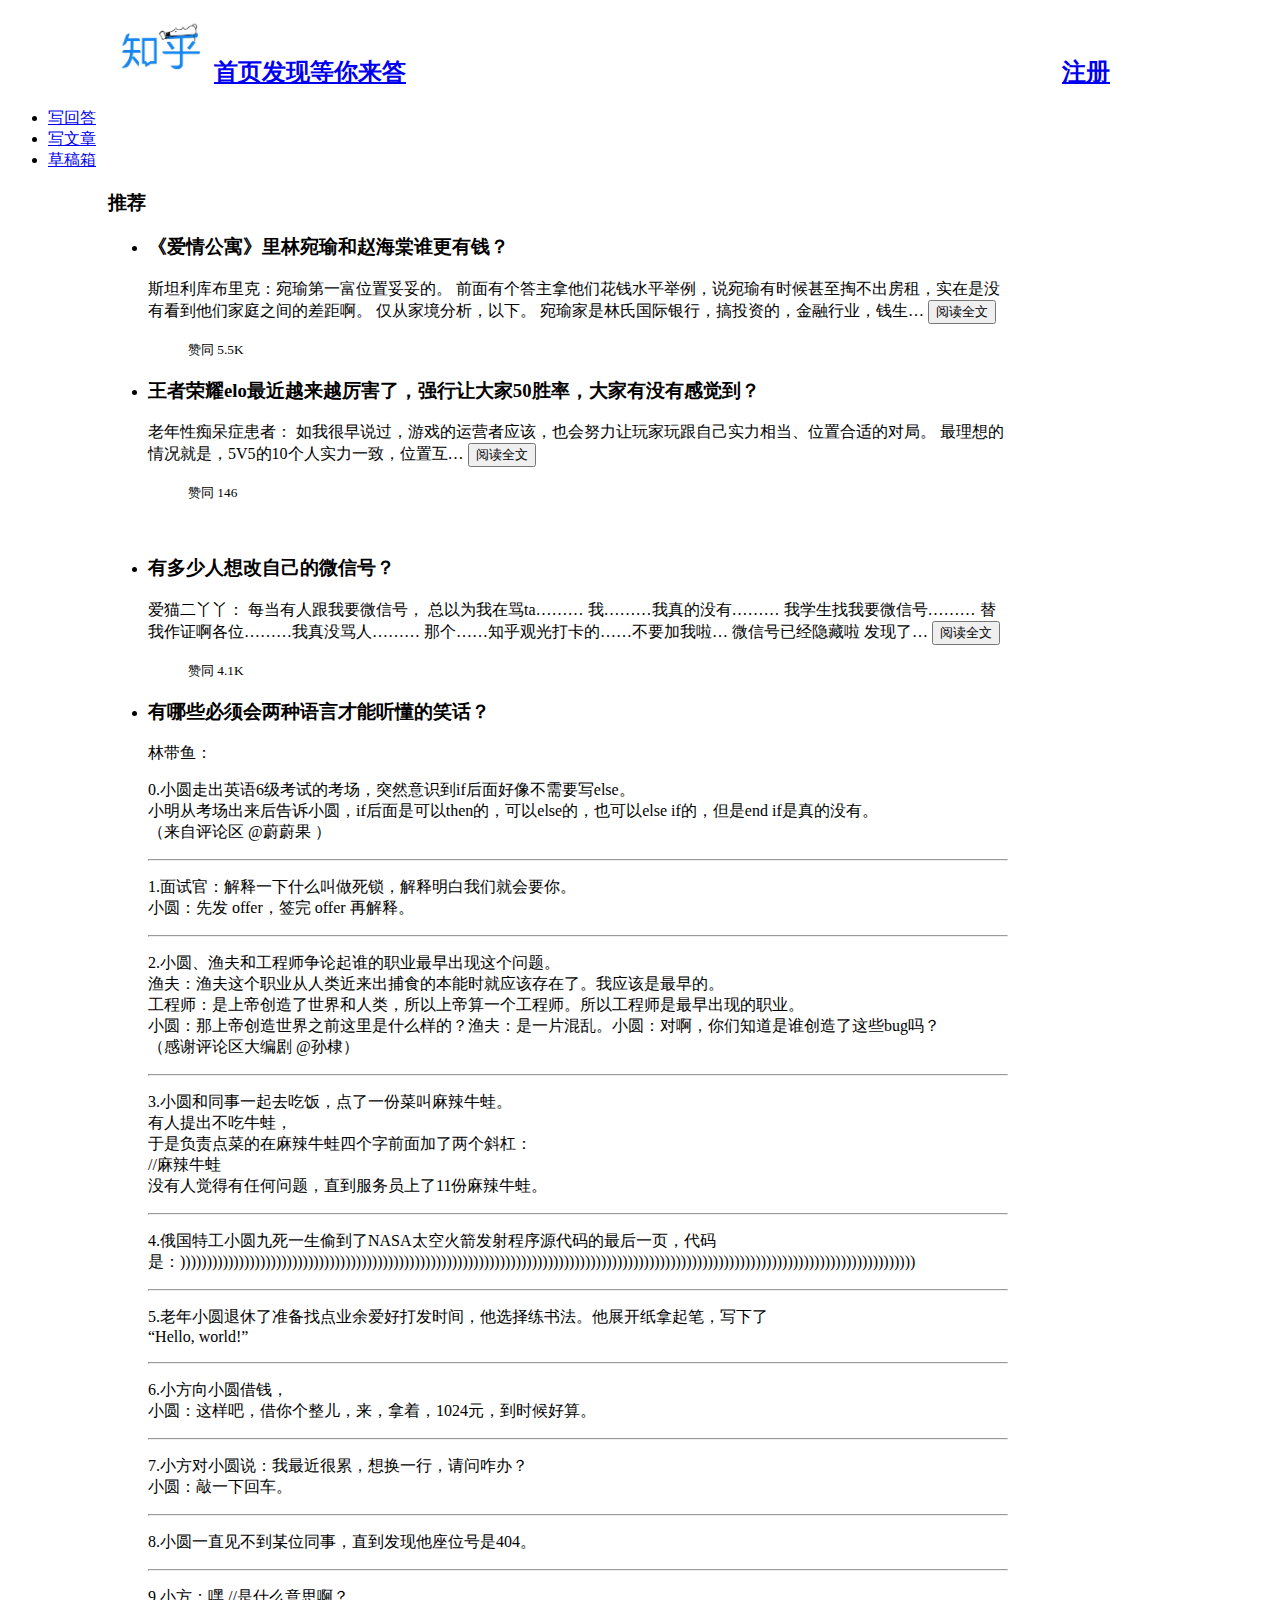
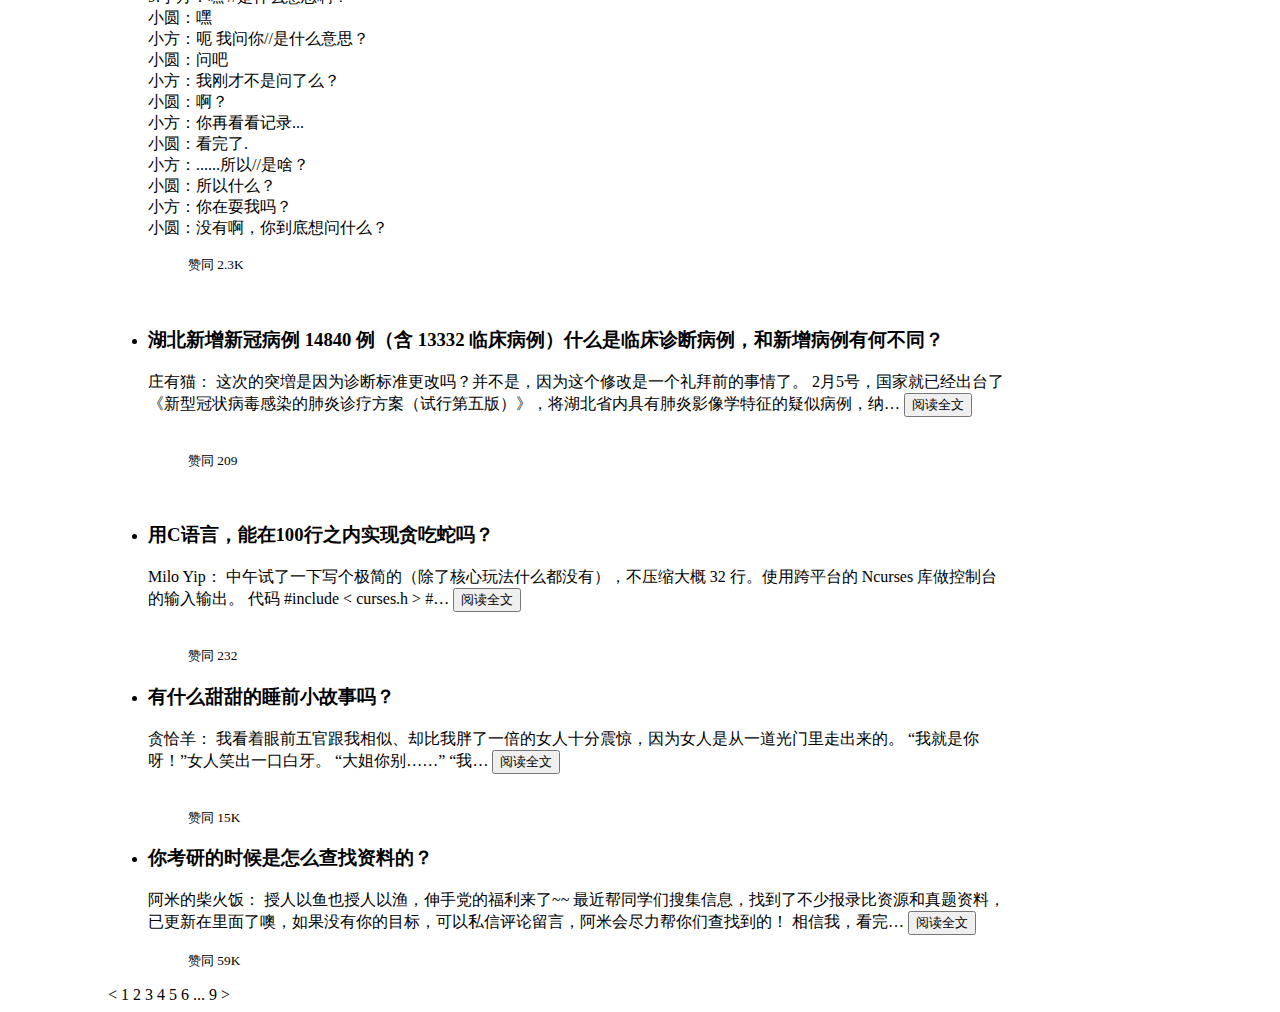
<file: lab2/index.html>
<!DOCTYPE html>
<html lang="en">

<head>
    <meta charset="UTF-8">
    <meta name="viewport" content="width=device-width, initial-scale=1.0">
    <title>知乎</title>
</head>

<body>

<header>
    <nav>
        <h2>
            <a href="https://www.zhihu.com/" style="display:inline-block;margin-left: 100px">
                <img src="../lab2/images/zhihu_logo.jpeg" width="100" height="60">
            </a>
            <div style="display:inline-flex">
                <a href="https://www.zhihu.com/">首页</a>
                <a href="https://www.zhihu.com/">发现</a>
                <a href="https://www.zhihu.com/">等你来答</a>
            </div>
            <div style="margin-left: 650px;display:inline-block">
                <a href="register.html">注册</a>
            </div>
        </h2>
    </nav>
</header>

<div>

    <aside>
        <div>
            <ul>
                <li><a href="https://www.zhihu.com/creator/featured-question/knowledge-plan">写回答</a></li>
                <li><a href="https://zhuanlan.zhihu.com/write">写文章</a></li>
                <li><a href="https://www.zhihu.com/draft?type=answer">草稿箱</a></li>
            </ul>
        </div>
    </aside>

    <section style="width: 900px;margin-left: 100px">
        <div><nav><h3>推荐</h3></nav></div>

        <ul>
            <li>
                <h3>《爱情公寓》里林宛瑜和赵海棠谁更有钱？</h3>
                <div>
                    <span>斯坦利库布里克：宛瑜第一富位置妥妥的。 前面有个答主拿他们花钱水平举例，说宛瑜有时候甚至掏不出房租，实在是没有看到他们家庭之间的差距啊。 仅从家境分析，以下。 宛瑜家是林氏国际银行，搞投资的，金融行业，钱生…</span>
                    <button>阅读全文</button>
                </div>
                <blockquote>
                    ​<small>赞同 5.5K</small>
                </blockquote>
            </li>

            <li>
                <h3>王者荣耀elo最近越来越厉害了，强行让大家50胜率，大家有没有感觉到？</h3>
                <div><span>老年性痴呆症患者： 如我很早说过，游戏的运营者应该，也会努力让玩家玩跟自己实力相当、位置合适的对局。 最理想的情况就是，5V5的10个人实力一致，位置互…</span>
                    <button>阅读全文​</button>
                </div>
                <blockquote>
                    ​<small>赞同 146</small>
                </blockquote>​
            </li>

            <li>
                <h3>有多少人想改自己的微信号？</h3>
                <div><span>爱猫二丫丫： 每当有人跟我要微信号， 总以为我在骂ta……… 我………我真的没有……… 我学生找我要微信号……… 替我作证啊各位………我真没骂人……… 那个……知乎观光打卡的……不要加我啦… 微信号已经隐藏啦 发现了…</span>
                    <button>阅读全文​</button>
                </div>
                <blockquote>
                    ​<small>赞同 4.1K</small>
                </blockquote>
            </li>

            <li>
                <h3>有哪些必须会两种语言才能听懂的笑话？</h3>
                <div><span><p>林带鱼：</p>
                <p>0.小圆走出英语6级考试的考场，突然意识到if后面好像不需要写else。<br>小明从考场出来后告诉小圆，if后面是可以then的，可以else的，也可以else if的，但是end if是真的没有。<br>（来自评论区 @蔚蔚果 ）</p>
                    <hr>
                <p>1.面试官：解释一下什么叫做死锁，解释明白我们就会要你。<br>小圆：先发 offer，签完 offer 再解释。</p>
                    <hr>
                <p>2.小圆、渔夫和工程师争论起谁的职业最早出现这个问题。<br>渔夫：渔夫这个职业从人类近来出捕食的本能时就应该存在了。我应该是最早的。<br>工程师：是上帝创造了世界和人类，所以上帝算一个工程师。所以工程师是最早出现的职业。<br>小圆：那上帝创造世界之前这里是什么样的？渔夫：是一片混乱。小圆：对啊，你们知道是谁创造了这些bug吗？<br>（感谢评论区大编剧 @孙棣）</p>
                    <hr>
                <p>3.小圆和同事一起去吃饭，点了一份菜叫麻辣牛蛙。<br>有人提出不吃牛蛙，<br>于是负责点菜的在麻辣牛蛙四个字前面加了两个斜杠：<br>//麻辣牛蛙<br>没有人觉得有任何问题，直到服务员上了11份麻辣牛蛙。</p>
                    <hr>
                <p>4.俄国特工小圆九死一生偷到了NASA太空火箭发射程序源代码的最后一页，代码是：))))))))))))))))))))))))))))))))))))))))))))))))))))))))))))))))))))))))))))))))))))))))))))))))))))))))))))))))))))))))))))))))))))))))))</p>
                    <hr>
                <p>5.老年小圆退休了准备找点业余爱好打发时间，他选择练书法。他展开纸拿起笔，写下了<br>“Hello, world!”</p>
                    <hr>
                <p>6.小方向小圆借钱，<br>小圆：这样吧，借你个整儿，来，拿着，1024元，到时候好算。</p>
                    <hr>
                <p>7.小方对小圆说：我最近很累，想换一行，请问咋办？<br>小圆：敲一下回车。</p>
                    <hr>
                <p>8.小圆一直见不到某位同事，直到发现他座位号是404。</p>
                    <hr>
                <p>9.小方：嘿 //是什么意思啊？<br>小圆：嘿<br>小方：呃 我问你//是什么意思？<br>小圆：问吧<br>小方：我刚才不是问了么？<br>小圆：啊？<br>小方：你再看看记录...<br>小圆：看完了.<br>小方：......所以//是啥？<br>小圆：所以什么？<br>小方：你在耍我吗？<br>小圆：没有啊，你到底想问什么？</p>
                </span></div>
                <blockquote>
                    ​<small>赞同 2.3K</small>
                </blockquote>​
            </li>

            <li>
                <h3>湖北新增新冠病例 14840 例（含 13332 临床病例）什么是临床诊断病例，和新增病例有何不同？</h3>
                <div><span>庄有猫： 这次的突増是因为诊断标准更改吗？并不是，因为这个修改是一个礼拜前的事情了。 2月5号，国家就已经出台了《新型冠状病毒感染的肺炎诊疗方案（试行第五版）》，将湖北省内具有肺炎影像学特征的疑似病例，纳…</span>
                    <button>阅读全文</button>
                </div>​
                <blockquote>
                    ​<small>赞同 209</small>
                </blockquote>​
            </li>

            <li>
                <h3>用C语言，能在100行之内实现贪吃蛇吗？</h3>
                <div><span>Milo Yip： 中午试了一下写个极简的（除了核心玩法什么都没有），不压缩大概 32 行。使用跨平台的 Ncurses 库做控制台的输入输出。 代码 #include <span>&#60</span> curses.h <span>&#62</span> #…</span>
                    <button>阅读全文</button>
                </div>​
                <blockquote>
                    ​<small>赞同 232</small>
                </blockquote>
            </li>

            <li>
                <h3>有什么甜甜的睡前小故事吗？</h3>
                <div><span>贪恰羊： 我看着眼前五官跟我相似、却比我胖了一倍的女人十分震惊，因为女人是从一道光门里走出来的。 “我就是你呀！”女人笑出一口白牙。 “大姐你别……” “我…</span>
                    <button>阅读全文</button>
                </div>​
                <blockquote>
                    ​<small>赞同 15K</small>
                </blockquote>
            </li>

            <li>
                <h3>你考研的时候是怎么查找资料的？</h3>
                <div><span>阿米的柴火饭： 授人以鱼也授人以渔，伸手党的福利来了~~ 最近帮同学们搜集信息，找到了不少报录比资源和真题资料，已更新在里面了噢，如果没有你的目标，可以私信评论留言，阿米会尽力帮你们查找到的！ 相信我，看完…</span>
                    <button>阅读全文​</button></div>
                <blockquote>
                    ​<small>赞同 59K</small>
                </blockquote>
            </li>
        </ul>

        < <span>1</span> 2 3 4 5 6 ... 9 >
    </section>

</div>

</body>

</html>
</file>
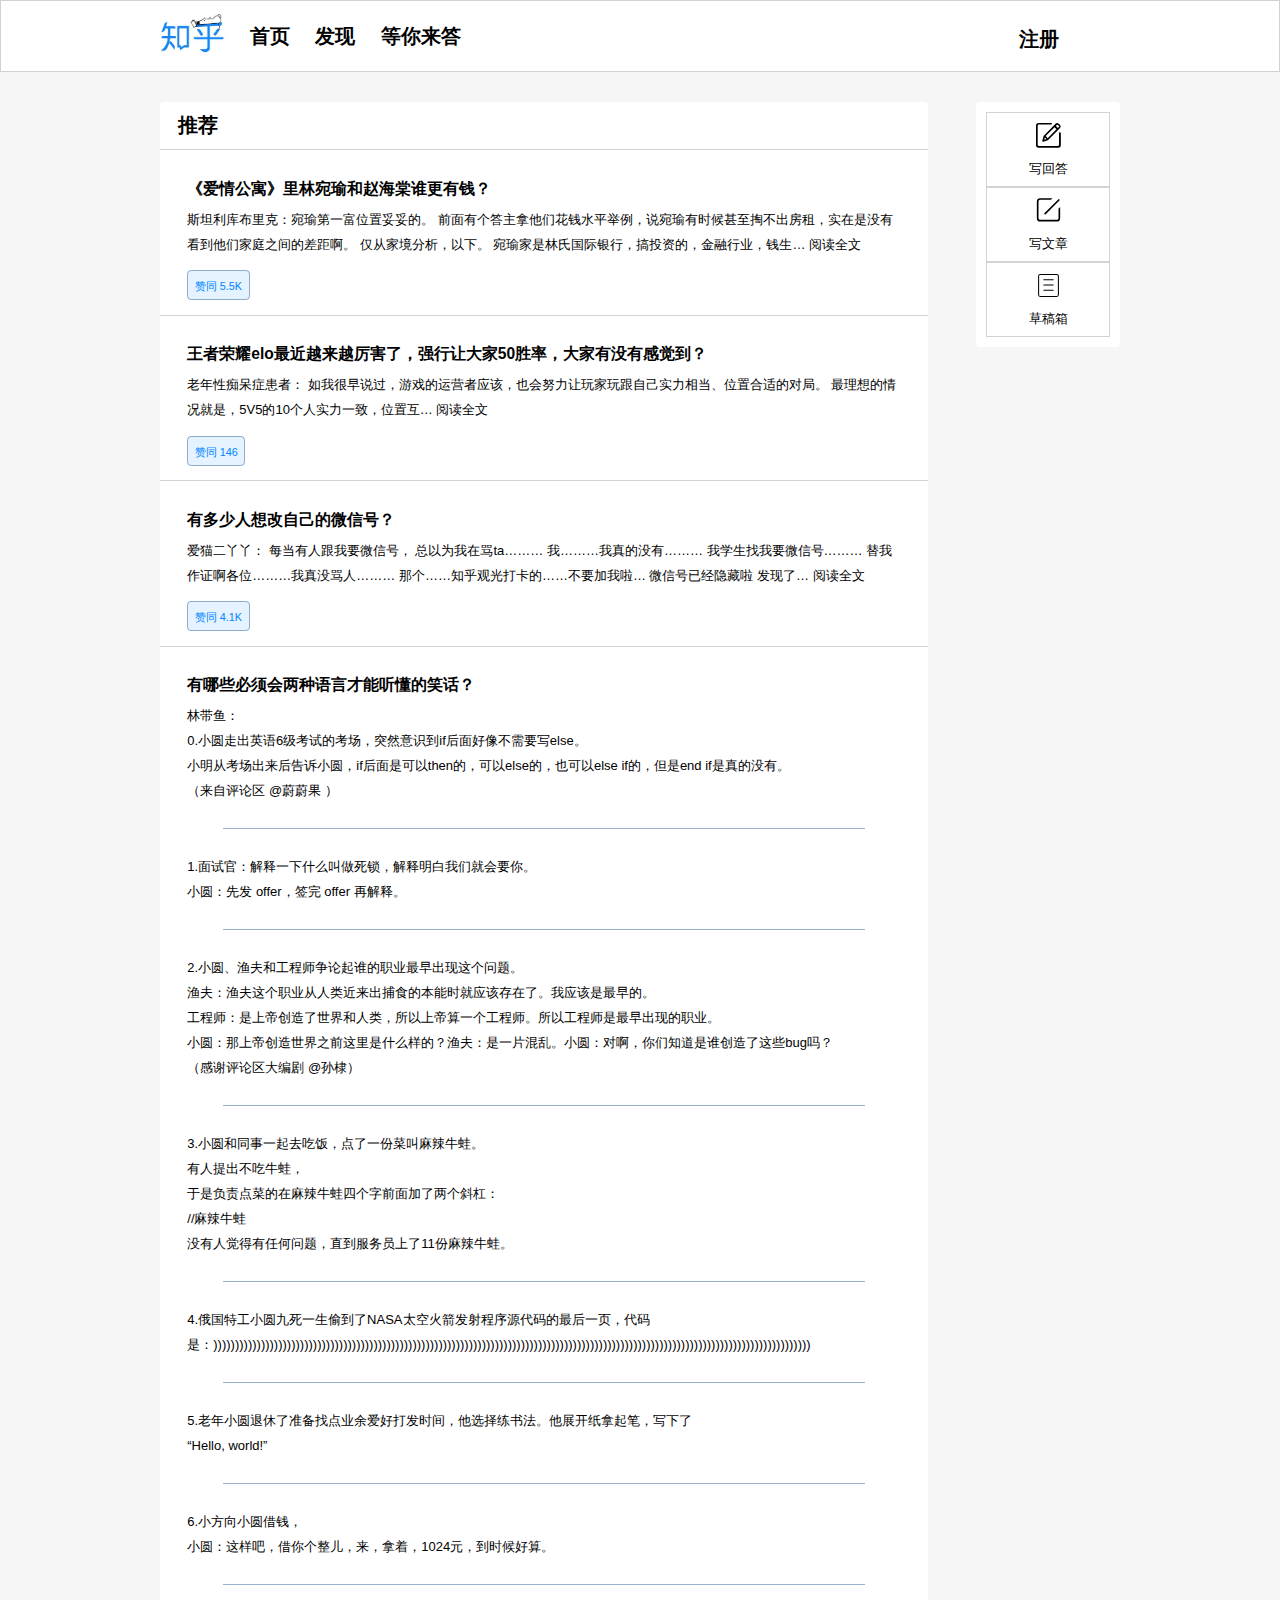
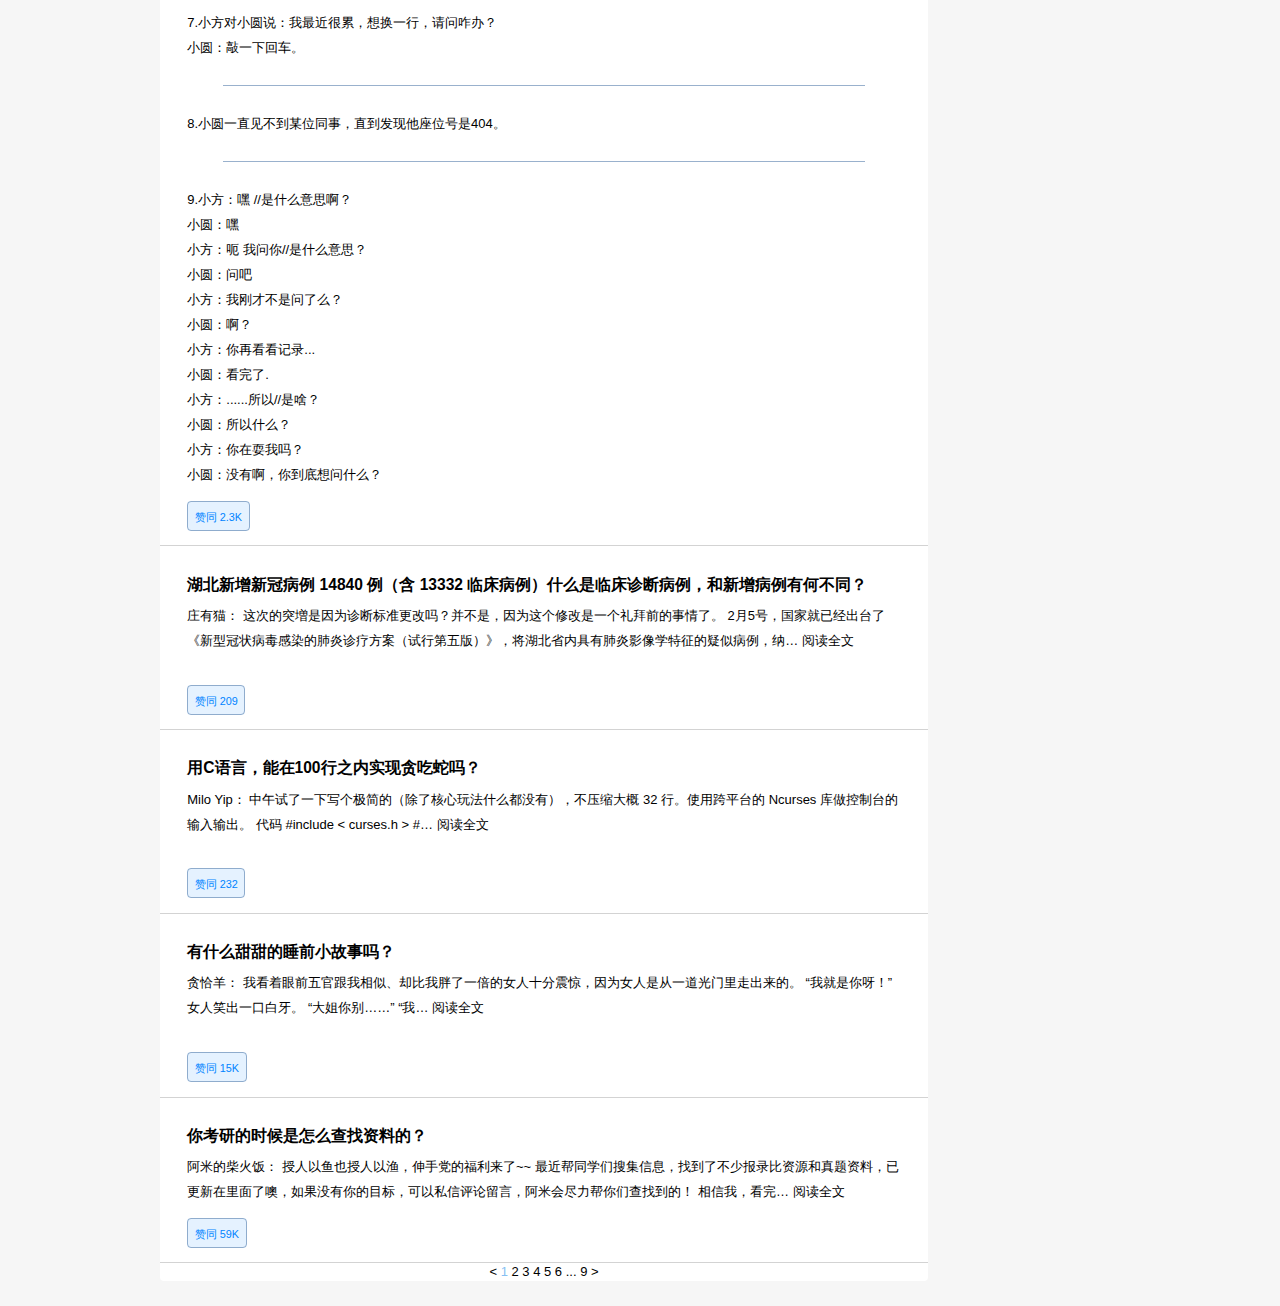
<file: lab3/index.html>
<!DOCTYPE html>
<html lang="en">

<head>
    <meta charset="UTF-8">
    <meta name="viewport" content="width=device-width, initial-scale=1.0">
    <title>知乎</title>
    <link rel="stylesheet" type="text/css" href="./css/reset.css">
    <link rel="stylesheet" type="text/css" href="./css/index.css">
</head>

<body>

<header>
    <nav>
        <h3>
            <a href="https://www.zhihu.com/">
                <img src="./images/zhihu_logo.jpeg" width="80" height="50">
            </a>
            <div class="header-left">
                <a href="https://www.zhihu.com/">首页</a>
                <a href="https://www.zhihu.com/">发现</a>
                <a href="https://www.zhihu.com/">等你来答</a>
            </div>
        </h3>
    </nav>
    <div class="header-right">
        <h3><a href="register.html">注册</a></h3>
    </div>
</header>

<div class="contents">
    <aside class="contents-right">
        <div class="function">
            <ul>
                <li><a href="https://www.zhihu.com/creator/featured-question/knowledge-plan">
                    <svg xmlns="http://www.w3.org/2000/svg" class="icon" viewBox="0 0 1024 1024" width="25" height="25" t="1584947053235" p-id="1761" version="1.1"><path d="M 309.925 532.554 l -52.3663 192.022 c -4.38824 13.1281 0 21.8315 8.70333 30.5714 c 4.38824 4.38824 13.1281 8.7399 21.8315 8.7399 h 8.7399 l 187.67 -52.4029 s 4.38824 0 4.38824 -4.35167 L 986.408 200.84 c 13.0916 -13.0916 21.7949 -34.923 21.7949 -56.718 c 0 -26.1831 -8.70333 -52.4029 -30.5348 -69.8461 L 929.69 26.2614 C 916.598 8.85473 894.767 0.078257 868.62 0.078257 c -21.868 0 -43.6629 8.7399 -56.7911 21.8315 L 309.925 532.518 c 0 -4.38824 0 -4.38824 0 0 Z M 859.844 74.276 c 8.77647 -8.7399 21.8315 -8.7399 30.5714 4.38824 L 938.393 126.606 c 4.38824 4.38824 8.70333 13.0916 8.70333 17.4798 c 0 4.35167 0 8.70333 -4.35167 13.0916 L 894.767 205.228 L 816.254 122.291 l 43.6264 -48.0146 Z m -100.381 100.381 l 78.586 82.9377 l -357.897 362.249 l -82.9377 -82.9377 l 362.249 -362.249 Z M 362.328 589.309 l 69.8095 69.8461 l -96.0292 26.1466 l 26.1831 -95.9927 Z m 615.377 -213.89 c -17.4798 0 -34.923 17.4798 -34.923 34.923 v 484.461 c 0 26.1831 -21.8315 43.6629 -43.6264 43.6629 H 113.515 c -26.1831 0 -43.6264 -21.8315 -43.6264 -43.6629 V 109.199 c 0 -26.1831 21.7949 -43.6629 43.6264 -43.6629 h 506.293 c 17.4432 0 34.923 -17.4432 34.923 -34.923 c 0 -13.0916 -17.4798 -30.5348 -34.923 -30.5348 H 109.163 A 108.06 108.06 0 0 0 0.042054 109.199 v 794.344 a 108.06 108.06 0 0 0 109.121 109.121 h 798.696 a 108.06 108.06 0 0 0 109.121 -109.121 V 410.342 c -4.38824 -17.4432 -21.8315 -34.923 -39.2747 -34.923 Z" p-id="1762" /></svg>
                    <p>写回答</p></a></li>
                <li><a href="https://zhuanlan.zhihu.com/write">
                    <svg xmlns="http://www.w3.org/2000/svg" class="icon" viewBox="0 0 1024 1024" width="25" height="25" t="1584947240171" p-id="3805" version="1.1"><path d="M 958.874 57.5488 a 34.1333 34.1333 0 0 1 0 48.2645 L 399.633 665.122 a 34.1333 34.1333 0 1 1 -48.2645 -48.2645 L 910.541 57.5488 a 34.1333 34.1333 0 0 1 48.2645 0 Z" p-id="3806" /><path d="M 678.229 6.5536 l -68.2667 68.2667 H 170.667 a 68.2667 68.2667 0 0 0 -68.2667 68.2667 v 682.667 a 68.2667 68.2667 0 0 0 68.2667 68.2667 h 682.667 a 68.2667 68.2667 0 0 0 68.2667 -68.2667 V 439.023 l 68.2667 -68.2667 v 454.997 a 136.533 136.533 0 0 1 -136.533 136.533 H 170.667 a 136.533 136.533 0 0 1 -136.533 -136.533 v -682.667 a 136.533 136.533 0 0 1 136.533 -136.533 h 507.563 Z" p-id="3807" /></svg>
                    <br>写文章</a></li>
                <li><a href="https://www.zhihu.com/draft?type=answer">
                    <svg xmlns="http://www.w3.org/2000/svg" class="icon" viewBox="0 0 1024 1024" width="25" height="25" t="1584947477933" p-id="8127" version="1.1"><path fill="#000000" d="M 170.667 85.3333 a 42.6667 42.6667 0 0 0 -42.6667 42.6667 v 768 a 42.6667 42.6667 0 0 0 42.6667 42.6667 h 682.667 a 42.6667 42.6667 0 0 0 42.6667 -42.6667 V 128 a 42.6667 42.6667 0 0 0 -42.6667 -42.6667 H 170.667 Z m 0 -42.6667 h 682.667 a 85.3333 85.3333 0 0 1 85.3333 85.3333 v 768 a 85.3333 85.3333 0 0 1 -85.3333 85.3333 H 170.667 a 85.3333 85.3333 0 0 1 -85.3333 -85.3333 V 128 a 85.3333 85.3333 0 0 1 85.3333 -85.3333 Z m 149.333 213.333 h 384 a 21.3333 21.3333 0 1 1 0 42.6667 h -384 a 21.3333 21.3333 0 0 1 0 -42.6667 Z m 0 213.333 h 384 a 21.3333 21.3333 0 1 1 0 42.6667 h -384 a 21.3333 21.3333 0 1 1 0 -42.6667 Z m 0 213.333 h 384 a 21.3333 21.3333 0 1 1 0 42.6667 h -384 a 21.3333 21.3333 0 1 1 0 -42.6667 Z" p-id="8128" /></svg>
                    <br>草稿箱</a></li>
            </ul>
        </div>
    </aside>

    <section class="contents-left">
        <div class="title"><div class="title-content"><h3>推荐</h3></div></div>
        <ul class="comment">
            <li>
                <h6>《爱情公寓》里林宛瑜和赵海棠谁更有钱？</h6>
                <div class="answer">
                    <span>斯坦利库布里克：宛瑜第一富位置妥妥的。 前面有个答主拿他们花钱水平举例，说宛瑜有时候甚至掏不出房租，实在是没有看到他们家庭之间的差距啊。 仅从家境分析，以下。 宛瑜家是林氏国际银行，搞投资的，金融行业，钱生…</span>
                    <button>阅读全文</button>
                </div>
                <div class="action">
                <span class="button">
                    ​<small>赞同 5.5K</small>
                </span>
                </div>
            </li>

            <li>
                <h6>王者荣耀elo最近越来越厉害了，强行让大家50胜率，大家有没有感觉到？</h6>
                <div class="answer"><span>老年性痴呆症患者： 如我很早说过，游戏的运营者应该，也会努力让玩家玩跟自己实力相当、位置合适的对局。 最理想的情况就是，5V5的10个人实力一致，位置互…</span>
                    <button>阅读全文​</button>
                </div>
                <div class="action">
                <span class="button">
                    ​<small>赞同 146</small>
                </span>​
                </div>
            </li>

            <li>
                <h6>有多少人想改自己的微信号？</h6>
                <div class="answer"><span>爱猫二丫丫： 每当有人跟我要微信号， 总以为我在骂ta……… 我………我真的没有……… 我学生找我要微信号……… 替我作证啊各位………我真没骂人……… 那个……知乎观光打卡的……不要加我啦… 微信号已经隐藏啦 发现了…</span>
                    <button>阅读全文​</button>
                </div>
                <div class="action">
                <span class="button">
                    ​<small>赞同 4.1K</small>
                </span>
                </div>
            </li>

            <li>
                <h6>有哪些必须会两种语言才能听懂的笑话？</h6>
                <div class="answer"><span><p>林带鱼：</p>
                <p>0.小圆走出英语6级考试的考场，突然意识到if后面好像不需要写else。<br>小明从考场出来后告诉小圆，if后面是可以then的，可以else的，也可以else if的，但是end if是真的没有。<br>（来自评论区 @蔚蔚果 ）</p>
                    <br><hr><br>
                <p>1.面试官：解释一下什么叫做死锁，解释明白我们就会要你。<br>小圆：先发 offer，签完 offer 再解释。</p>
                    <br><hr><br>
                <p>2.小圆、渔夫和工程师争论起谁的职业最早出现这个问题。<br>渔夫：渔夫这个职业从人类近来出捕食的本能时就应该存在了。我应该是最早的。<br>工程师：是上帝创造了世界和人类，所以上帝算一个工程师。所以工程师是最早出现的职业。<br>小圆：那上帝创造世界之前这里是什么样的？渔夫：是一片混乱。小圆：对啊，你们知道是谁创造了这些bug吗？<br>（感谢评论区大编剧 @孙棣）</p>
                    <br><hr><br>
                <p>3.小圆和同事一起去吃饭，点了一份菜叫麻辣牛蛙。<br>有人提出不吃牛蛙，<br>于是负责点菜的在麻辣牛蛙四个字前面加了两个斜杠：<br>//麻辣牛蛙<br>没有人觉得有任何问题，直到服务员上了11份麻辣牛蛙。</p>
                    <br><hr><br>
                <p>4.俄国特工小圆九死一生偷到了NASA太空火箭发射程序源代码的最后一页，代码是：))))))))))))))))))))))))))))))))))))))))))))))))))))))))))))))))))))))))))))))))))))))))))))))))))))))))))))))))))))))))))))))))))))))))))</p>
                    <br><hr><br>
                <p>5.老年小圆退休了准备找点业余爱好打发时间，他选择练书法。他展开纸拿起笔，写下了<br>“Hello, world!”</p>
                    <br><hr><br>
                <p>6.小方向小圆借钱，<br>小圆：这样吧，借你个整儿，来，拿着，1024元，到时候好算。</p>
                    <br><hr><br>
                <p>7.小方对小圆说：我最近很累，想换一行，请问咋办？<br>小圆：敲一下回车。</p>
                    <br><hr><br>
                <p>8.小圆一直见不到某位同事，直到发现他座位号是404。</p>
                    <br><hr><br>
                <p>9.小方：嘿 //是什么意思啊？<br>小圆：嘿<br>小方：呃 我问你//是什么意思？<br>小圆：问吧<br>小方：我刚才不是问了么？<br>小圆：啊？<br>小方：你再看看记录...<br>小圆：看完了.<br>小方：......所以//是啥？<br>小圆：所以什么？<br>小方：你在耍我吗？<br>小圆：没有啊，你到底想问什么？</p>
                </span></div>
                <div class="action">
                <span class="button">
                    ​<small>赞同 2.3K</small>
                </span>​
                </div>
            </li>

            <li>
                <h6>湖北新增新冠病例 14840 例（含 13332 临床病例）什么是临床诊断病例，和新增病例有何不同？</h6>
                <div class="answer"><span>庄有猫： 这次的突増是因为诊断标准更改吗？并不是，因为这个修改是一个礼拜前的事情了。 2月5号，国家就已经出台了《新型冠状病毒感染的肺炎诊疗方案（试行第五版）》，将湖北省内具有肺炎影像学特征的疑似病例，纳…</span>
                    <button>阅读全文</button></div>​
                <div class="action">
                <span class="button">
                    ​<small>赞同 209</small>
                </span>​
                </div>
            </li>

            <li>
                <h6>用C语言，能在100行之内实现贪吃蛇吗？</h6>
                <div class="answer"><span>Milo Yip： 中午试了一下写个极简的（除了核心玩法什么都没有），不压缩大概 32 行。使用跨平台的 Ncurses 库做控制台的输入输出。 代码 #include <span>&#60</span> curses.h <span>&#62</span> #…</span>
                    <button>阅读全文</button></div>​
                <div class="action">
                <span class="button">
                    ​<small>赞同 232</small>
                </span>
                </div>
            </li>

            <li>
                <h6>有什么甜甜的睡前小故事吗？</h6>
                <div class="answer"><span>贪恰羊： 我看着眼前五官跟我相似、却比我胖了一倍的女人十分震惊，因为女人是从一道光门里走出来的。 “我就是你呀！”女人笑出一口白牙。 “大姐你别……” “我…</span>
                    <button>阅读全文</button></div>​
                <div class="action">
                <span class="button">
                    ​<small>赞同 15K</small>
                </span>
                </div>
            </li>

            <li>
                <h6>你考研的时候是怎么查找资料的？</h6>
                <div class="answer"><span>阿米的柴火饭： 授人以鱼也授人以渔，伸手党的福利来了~~ 最近帮同学们搜集信息，找到了不少报录比资源和真题资料，已更新在里面了噢，如果没有你的目标，可以私信评论留言，阿米会尽力帮你们查找到的！ 相信我，看完…</span>
                    <button>阅读全文​</button>
                </div>
                <div class="action">
                <span class="button">
                    ​<small>赞同 59K</small>
                </span>
                </div>
            </li>
        </ul>

        <div class="page">< <span class="active">1</span> 2 3 4 5 6 ... 9 ></div>
    </section>

</div>

</body>

</html>
</file>
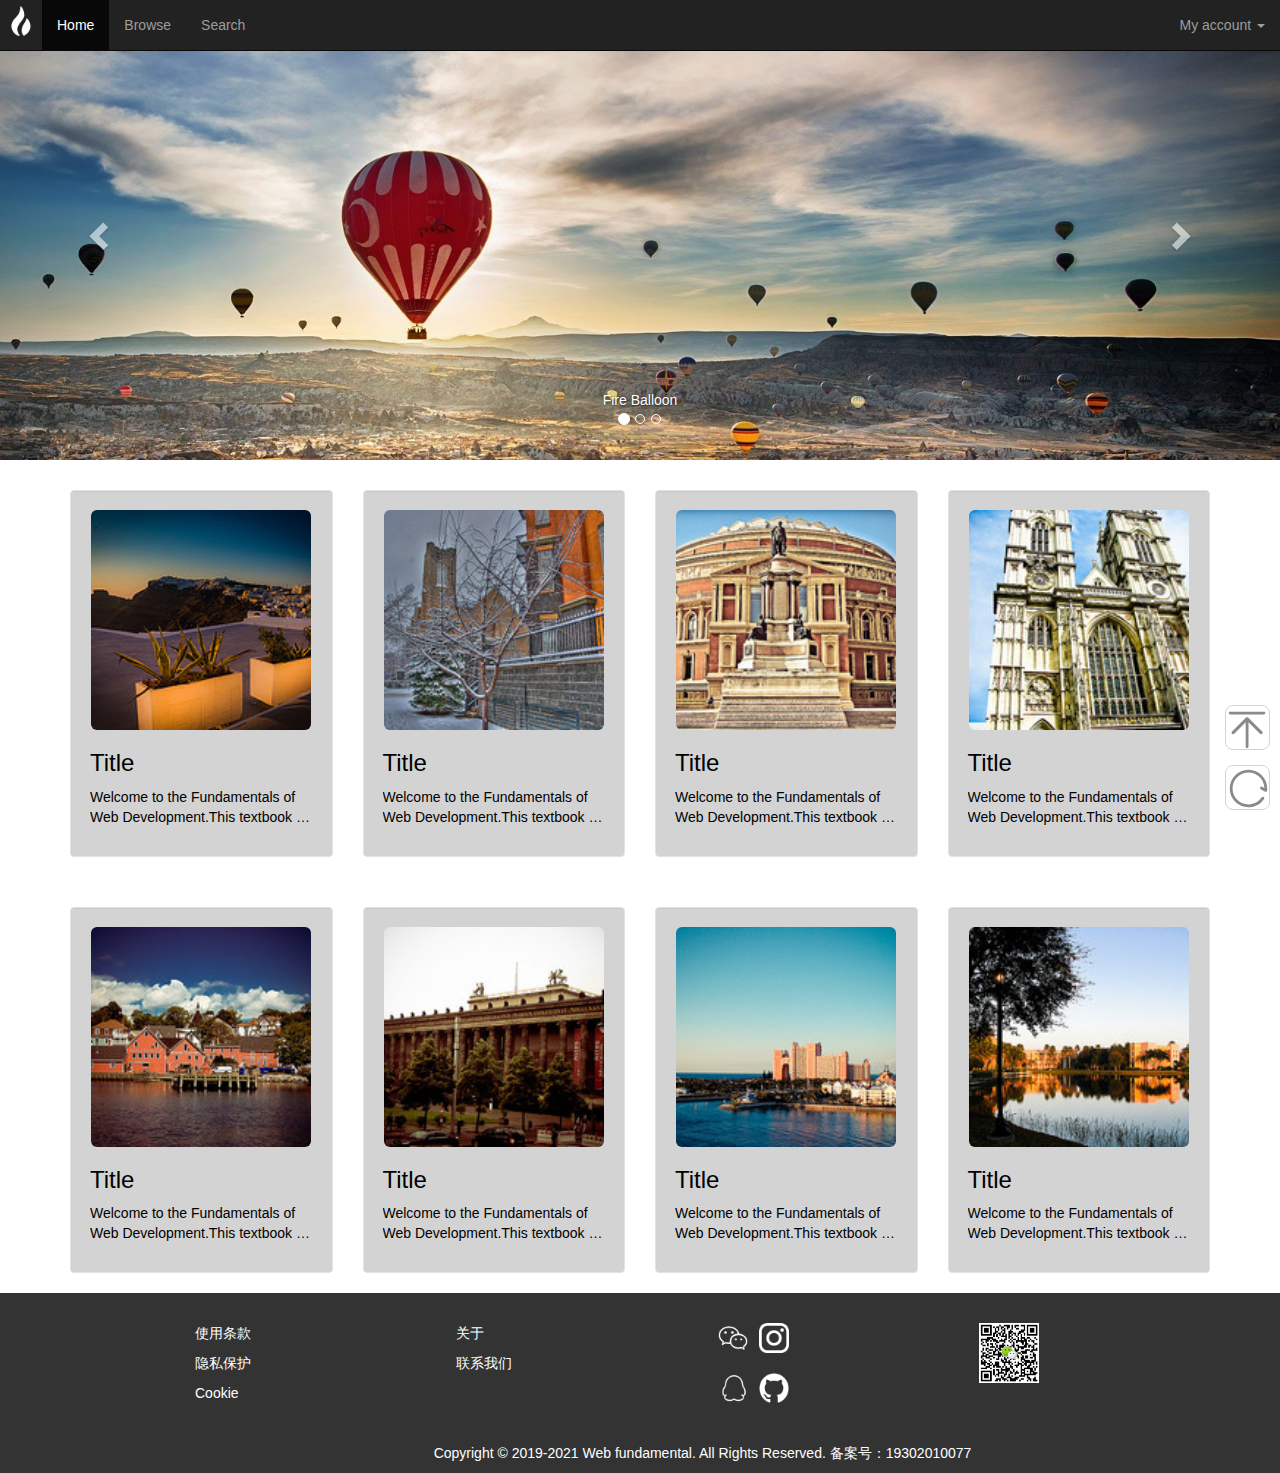
<file: lab4/index.html>
<!DOCTYPE html>
<html lang="en">
<head>
    <meta charset="UTF-8">
    <meta http-equiv="X-UA-Compatible" content="IE=edge">
    <meta name="viewport" content="width=device-width, initial-scale=1.0">
    <link rel="stylesheet" href="font-awesome-4.7.0/css/font-awesome.min.css">
    <link href="bootstrap-3.3.7-dist/css/bootstrap.css" rel="stylesheet">
    <link href="index.css" rel="stylesheet">
    <script src="https://apps.bdimg.com/libs/jquery/2.1.4/jquery.min.js"></script>
    <script src="bootstrap-3.3.7-dist/js/bootstrap.min.js"></script>
    <title>Index</title>
</head>
<body>
    <nav class="navbar navbar-inverse navbar-fixed-top">
        <div class="container-fluid">
          <!-- Brand and toggle get grouped for better mobile display -->
          <div class="navbar-header">
            <button type="button" class="navbar-toggle collapsed" data-toggle="collapse" data-target="#bs-example-navbar-collapse-1" aria-expanded="false">
              <span class="sr-only">Toggle navigation</span>
              <span class="icon-bar"></span>
              <span class="icon-bar"></span>
              <span class="icon-bar"></span>
            </button>
            <a class="navbar-brand" href="#"><img alt="Brand" src="images/icons/logo.png" width="30px" height="30px"></a>
          </div>
      
          <!-- Collect the nav links, forms, and other content for toggling -->
          <div class="collapse navbar-collapse" id="bs-example-navbar-collapse-1">
            <ul class="nav navbar-nav">
              <li class="active"><a href="index.html">Home <span class="sr-only">(current)</span></a></li>
              <li><a href="">Browse</a></li>
              <li><a href="">Search</a></li>
            </ul>
            <ul class="nav navbar-nav nav-pills navbar-right">
              <li role="presentation" class="dropdown">
                <a class="dropdown-toggle" data-toggle="dropdown" href="#" role="button" aria-haspopup="true" aria-expanded="true">My account <span class="caret"></span></a>
                <ul class="dropdown-menu">
                    <li><a href=""><i class="fa fa-upload"></i>&nbsp;Upload</a></li>
                    <li><a href=""><i class="fa fa-photo"></i>&nbsp;My Photo</a></li>
                    <li><a href=""><i class="fa fa-heart"></i>&nbsp;My Favorite</a></li>
                    <li><a href=""><i class="fa fa-sign-in"></i>&nbsp;Log In</a></li>
                </ul>
              </li>
            </ul>
          </div><!-- /.navbar-collapse -->
        </div><!-- /.container-fluid -->
    </nav>


    <div id="carousel-example-generic" class="carousel slide" data-ride="carousel">
        <!-- Indicators -->
        <ol class="carousel-indicators">
          <li data-target="#carousel-example-generic" data-slide-to="0" class="active"></li>
          <li data-target="#carousel-example-generic" data-slide-to="1"></li>
          <li data-target="#carousel-example-generic" data-slide-to="2"></li>
        </ol>
      
        <!-- Wrapper for slides -->
        <div class="carousel-inner" role="listbox">
          <div class="item active">
            <img src="images/scene/scenr_1.jpg" alt="...">
            <div class="carousel-caption">
              Fire Balloon
            </div>
          </div>
          <div class="item">
            <img src="images/scene/scene_0.jpg" alt="...">
            <div class="carousel-caption">
              City Scene
            </div>
          </div>
          <div class="item">
            <img src="images/scene/scene_2.jpg" alt="...">
            <div class="carousel-caption">
              Mountain Scene
            </div>
          </div>
        </div>
      
        <!-- Controls -->
        <a class="left carousel-control" href="#carousel-example-generic" role="button" data-slide="prev">
          <span class="glyphicon glyphicon-chevron-left" aria-hidden="true"></span>
          <span class="sr-only">Previous</span>
        </a>
        <a class="right carousel-control" href="#carousel-example-generic" role="button" data-slide="next">
          <span class="glyphicon glyphicon-chevron-right" aria-hidden="true"></span>
          <span class="sr-only">Next</span>
        </a>
    </div>

    <div class="container">
        <div class="row">
            <div class="col-xs-3">
                <a href="">
                    <div class="well">
                        <img src="./images/travel-images/square/square-medium/8710247776.jpg" alt="" class="img-rounded img-responsive center-block" width="220px">
                        <h3>Title</h3>
                        <p class="text-left">Welcome to the Fundamentals of Web Development.This textbook is intended to cover the broad range of topics required for modern web development.</p>
                    </div>
                </a>
            </div>
            <div class="col-xs-3">
                <a href="">
                    <div class="well">
                        <img src="./images/travel-images/square/square-medium/6592317633.jpg" alt="" class="img-rounded img-responsive center-block" width="220px">
                        <h3>Title</h3>
                        <p class="text-left">Welcome to the Fundamentals of Web Development.This textbook is intended to cover the broad range of topics required for modern web development.</p>
                    </div>
                </a>
            </div>
            <div class="col-xs-3">
                <a href="">
                    <div class="well">
                        <img src="./images/travel-images/square/square-medium/5855174537.jpg" alt="" class="img-rounded img-responsive center-block" width="220px">
                        <h3>Title</h3>
                        <p class="text-left">Welcome to the Fundamentals of Web Development.This textbook is intended to cover the broad range of topics required for modern web development.</p>
                    </div>
                </a>
            </div>
            <div class="col-xs-3">
                <a href="">
                    <div class="well">
                        <img src="./images/travel-images/square/square-medium/5855191275.jpg" alt="" class="img-rounded img-responsive center-block" width="220px">
                        <h3>Title</h3>
                        <p class="text-left">Welcome to the Fundamentals of Web Development.This textbook is intended to cover the broad range of topics required for modern web development.</p>
                    </div>
                </a>
            </div>
        </div>
        <div class="row">
            <div class="col-xs-3">
                <a href="">
                    <div class="well">
                        <img src="./images/travel-images/square/square-medium/5856697109.jpg" alt="" class="img-rounded img-responsive center-block" width="220px">
                        <h3>Title</h3>
                        <p class="text-left">Welcome to the Fundamentals of Web Development.This textbook is intended to cover the broad range of topics required for modern web development.</p>
                    </div>
                </a>
            </div>
            <div class="col-xs-3">
                <a href="">
                    <div class="well">
                        <img src="./images/travel-images/square/square-medium/6115603234.jpg" alt="" class="img-rounded img-responsive center-block" width="220px">
                        <h3>Title</h3>
                        <p class="text-left">Welcome to the Fundamentals of Web Development.This textbook is intended to cover the broad range of topics required for modern web development.</p>
                    </div>
                </a>
            </div>
            <div class="col-xs-3">
                <a href="">
                    <div class="well">
                        <img src="./images/travel-images/square/square-medium/6119127716.jpg" alt="" class="img-rounded img-responsive center-block" width="220px">
                        <h3>Title</h3>
                        <p class="text-left">Welcome to the Fundamentals of Web Development.This textbook is intended to cover the broad range of topics required for modern web development.</p>
                    </div>
                </a>
            </div>
            <div class="col-xs-3">
                <a href="">
                    <div class="well">
                        <img src="./images/travel-images/square/square-medium/6119143988.jpg" alt="" class="img-rounded img-responsive center-block" width="220px">
                        <h3>Title</h3>
                        <p class="text-left">Welcome to the Fundamentals of Web Development.This textbook is intended to cover the broad range of topics required for modern web development.</p>
                    </div>
                </a>
            </div>
        </div>
    </div>

    <footer>
        <div class="container">
           <div class="row">
              <div class="col-md-3">
                 <p><a>使用条款</a></p>
                        <p><a>隐私保护</a></p>
                        <p><a>Cookie</a></p>
              </div>
              <div class="col-md-3">
                 <p><a>关于</a></p>
                 <p><a>联系我们</a></p>          
              </div>
              <div class="col-md-3">
                 <div>
                    <img src="images/icons/weixin.png" width="30px" />
                     &nbsp;
                    <img src="images/icons/ins.png" width="30px" />
                 </div>
                  <br>
                 <div>
                    <img src="images/icons/QQ.png" width="30px" />
                    &nbsp;
                    <img src="images/icons/github.png" width="30px" />
                 </div>
              </div>
              <div class="col-md-3">
                  <img src="images/QR%20code.jpg" width="60px"/>
              </div>
            </div> 
           </div>
        </div>
        
        <div id="copyrightRow">
           <div class="container">
              <div class="row">
                <p class="copyright">Copyright © 2019-2021 Web fundamental. All Rights Reserved. 备案号：19302010077</p>
              </div>
           </div>
        </div>
     </footer>

    <div class="back-up">
        <a href="javascript:scroll(0,0)">
            <svg xmlns="http://www.w3.org/2000/svg" class="icon" viewBox="0 0 1024 1024" width="45" height="45" t="1584875960518" p-id="3061" version="1.1"><path fill="#8a8a8a" d="M 509.44 267.52 C 504.32 262.4 498.56 259.84 492.8 258.56 C 488.96 256.64 484.48 256 480 256 S 471.04 256.64 467.2 258.56 C 461.44 259.84 455.68 262.4 450.56 267.52 l -313.6 313.6 c -14.08 14.08 -14.08 35.84 0 49.92 c 14.08 14.08 35.84 14.08 49.92 0 L 448 369.92 l 0 558.08 C 448 945.92 462.08 960 480 960 S 512 945.92 512 928 L 512 369.92 l 261.12 261.12 c 14.08 14.08 35.84 14.08 49.92 0 c 14.08 -14.08 14.08 -35.84 0 -49.92 L 509.44 267.52 Z M 864 128 l -768 0 C 78.08 128 64 142.08 64 160 C 64 177.92 78.08 192 96 192 l 768 0 C 881.92 192 896 177.92 896 160 C 896 142.08 881.92 128 864 128 Z" p-id="3062" /></svg>
        </a>
    </div>
    <div class="refresh">
        <a onclick="alert('刷新成功')">
            <svg xmlns="http://www.w3.org/2000/svg" class="icon" viewBox="0 0 1024 1024" width="45" height="45" t="1584876204132" p-id="2617" version="1.1"><path fill="#8a8a8a" d="M 822.496 473.152 a 32 32 0 0 0 -31.392 55.776 l 97.4507 54.848 c 20.32 11.4347 45.6533 -2.00533 47.5947 -25.248 c 1.67467 -20.16 2.51733 -35.5733 2.51733 -46.528 C 938.667 276.363 747.637 85.3333 512 85.3333 S 85.3333 276.363 85.3333 512 s 191.029 426.667 426.667 426.667 c 144.107 0 276.053 -72.032 354.752 -189.536 a 32 32 0 1 0 -53.1733 -35.616 C 746.645 813.461 634.539 874.667 512 874.667 c -200.299 0 -362.667 -162.368 -362.667 -362.667 s 162.368 -362.667 362.667 -362.667 c 197.099 0 357.472 157.227 362.539 353.109 l -52.0427 -29.2907 Z" p-id="2618" /></svg>
        </a>
    </div>
</body>
</html>
</file>
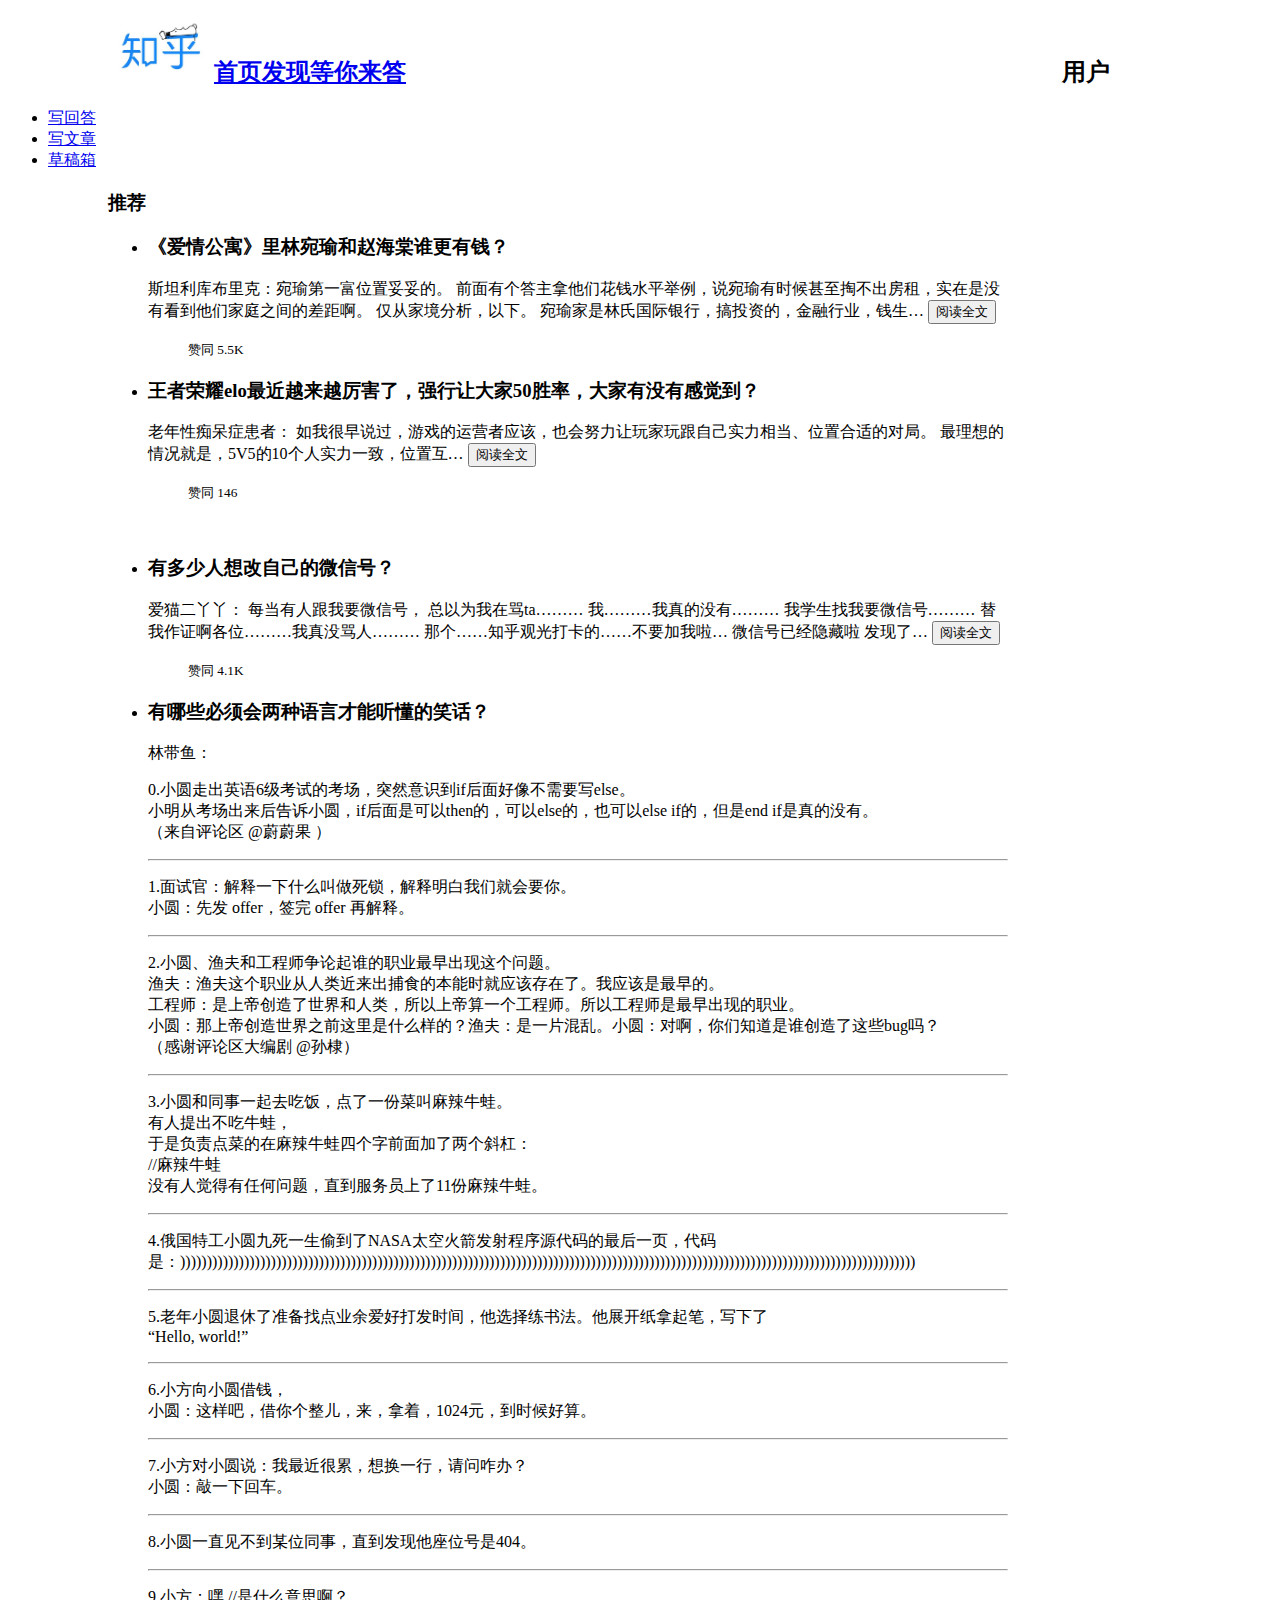
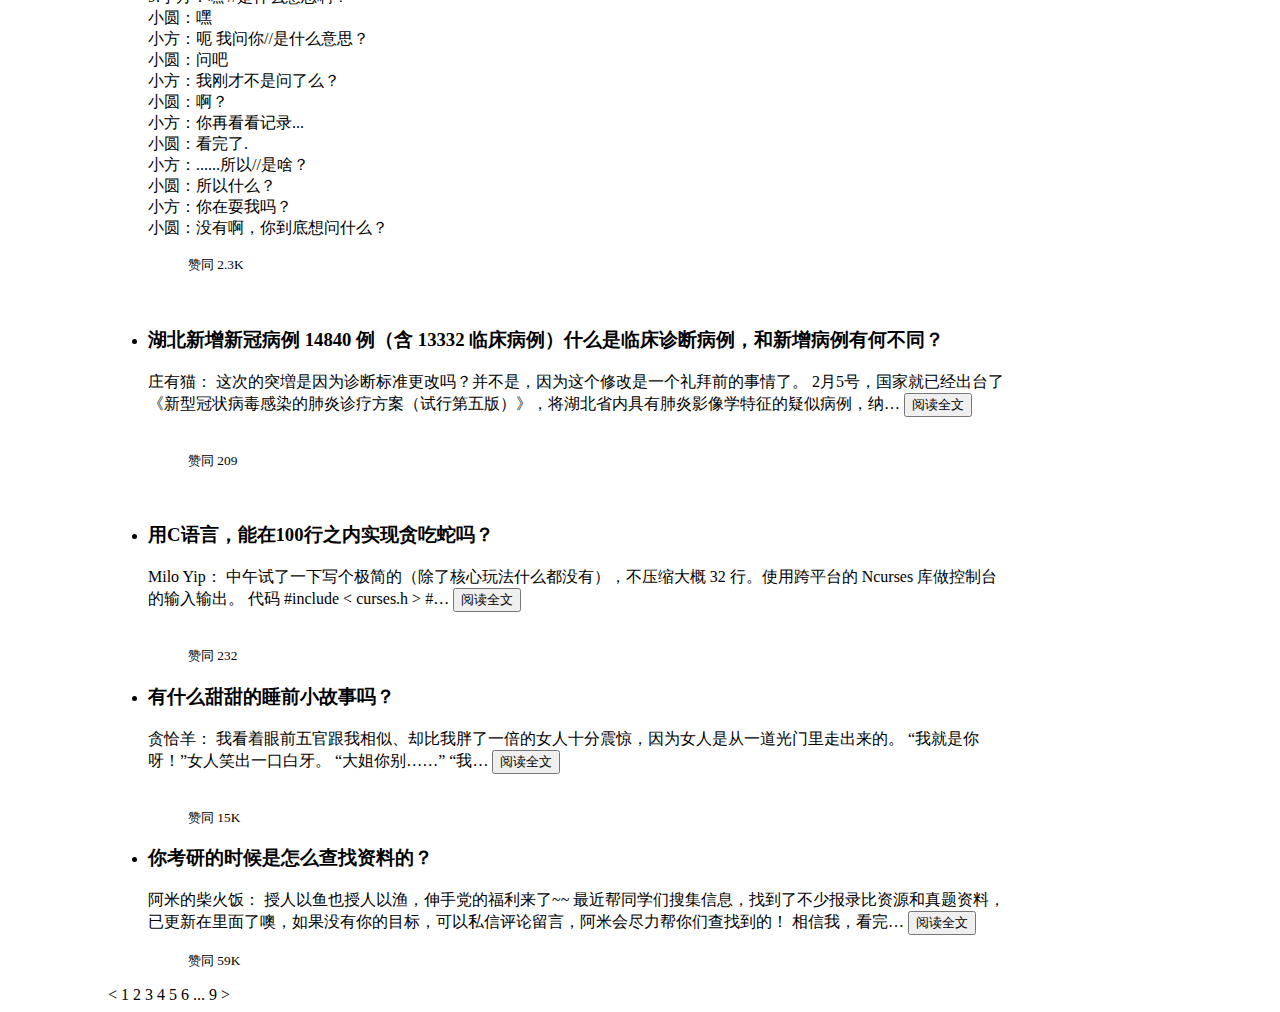
<file: lab1/lab1.html>
<!DOCTYPE html>
<html lang="en">

<head>
    <meta charset="UTF-8">
    <meta name="viewport" content="width=device-width, initial-scale=1.0">
    <title>知乎</title>
</head>

<body>

<header>
    <nav>
        <h2>
            <a href="https://www.zhihu.com/" style="display:inline-block;margin-left: 100px">
            <img src="../lab1/images/images/zhihu_logo.jpeg" width="100" height="60">
            </a>
            <div style="display:inline-flex">
                <a href="https://www.zhihu.com/">首页</a>
                <a href="https://www.zhihu.com/">发现</a>
                <a href="https://www.zhihu.com/">等你来答</a>
            </div>
            <div style="margin-left: 650px;display:inline-block">
                用户
            </div>
        </h2>
    </nav>
</header>

<div>

    <aside>
        <div>
            <ul>
                <li><a href="https://www.zhihu.com/creator/featured-question/knowledge-plan">写回答</a></li>
                <li><a href="https://zhuanlan.zhihu.com/write">写文章</a></li>
                <li><a href="https://www.zhihu.com/draft?type=answer">草稿箱</a></li>
            </ul>
        </div>
    </aside>

    <section style="width: 900px;margin-left: 100px">
        <div><nav><h3>推荐</h3></nav></div>

        <ul>
            <li>
                <h3>《爱情公寓》里林宛瑜和赵海棠谁更有钱？</h3>
                <div>
                    <span>斯坦利库布里克：宛瑜第一富位置妥妥的。 前面有个答主拿他们花钱水平举例，说宛瑜有时候甚至掏不出房租，实在是没有看到他们家庭之间的差距啊。 仅从家境分析，以下。 宛瑜家是林氏国际银行，搞投资的，金融行业，钱生…</span>
                    <button>阅读全文</button>
                </div>
        <blockquote>
            ​<small>赞同 5.5K</small>
        </blockquote>
            </li>

            <li>
                <h3>王者荣耀elo最近越来越厉害了，强行让大家50胜率，大家有没有感觉到？</h3>
                <div><span>老年性痴呆症患者： 如我很早说过，游戏的运营者应该，也会努力让玩家玩跟自己实力相当、位置合适的对局。 最理想的情况就是，5V5的10个人实力一致，位置互…</span>
                    <button>阅读全文​</button>
                </div>
        <blockquote>
            ​<small>赞同 146</small>
        </blockquote>​
            </li>

            <li>
                <h3>有多少人想改自己的微信号？</h3>
                <div><span>爱猫二丫丫： 每当有人跟我要微信号， 总以为我在骂ta……… 我………我真的没有……… 我学生找我要微信号……… 替我作证啊各位………我真没骂人……… 那个……知乎观光打卡的……不要加我啦… 微信号已经隐藏啦 发现了…</span>
                    <button>阅读全文​</button>
                </div>
        <blockquote>
            ​<small>赞同 4.1K</small>
        </blockquote>
            </li>

            <li>
                <h3>有哪些必须会两种语言才能听懂的笑话？</h3>
                <div><span><p>林带鱼：</p>
                <p>0.小圆走出英语6级考试的考场，突然意识到if后面好像不需要写else。<br>小明从考场出来后告诉小圆，if后面是可以then的，可以else的，也可以else if的，但是end if是真的没有。<br>（来自评论区 @蔚蔚果 ）</p>
                    <hr>
                <p>1.面试官：解释一下什么叫做死锁，解释明白我们就会要你。<br>小圆：先发 offer，签完 offer 再解释。</p>
                    <hr>
                <p>2.小圆、渔夫和工程师争论起谁的职业最早出现这个问题。<br>渔夫：渔夫这个职业从人类近来出捕食的本能时就应该存在了。我应该是最早的。<br>工程师：是上帝创造了世界和人类，所以上帝算一个工程师。所以工程师是最早出现的职业。<br>小圆：那上帝创造世界之前这里是什么样的？渔夫：是一片混乱。小圆：对啊，你们知道是谁创造了这些bug吗？<br>（感谢评论区大编剧 @孙棣）</p>
                    <hr>
                <p>3.小圆和同事一起去吃饭，点了一份菜叫麻辣牛蛙。<br>有人提出不吃牛蛙，<br>于是负责点菜的在麻辣牛蛙四个字前面加了两个斜杠：<br>//麻辣牛蛙<br>没有人觉得有任何问题，直到服务员上了11份麻辣牛蛙。</p>
                    <hr>
                <p>4.俄国特工小圆九死一生偷到了NASA太空火箭发射程序源代码的最后一页，代码是：))))))))))))))))))))))))))))))))))))))))))))))))))))))))))))))))))))))))))))))))))))))))))))))))))))))))))))))))))))))))))))))))))))))))))</p>
                    <hr>
                <p>5.老年小圆退休了准备找点业余爱好打发时间，他选择练书法。他展开纸拿起笔，写下了<br>“Hello, world!”</p>
                    <hr>
                <p>6.小方向小圆借钱，<br>小圆：这样吧，借你个整儿，来，拿着，1024元，到时候好算。</p>
                    <hr>
                <p>7.小方对小圆说：我最近很累，想换一行，请问咋办？<br>小圆：敲一下回车。</p>
                    <hr>
                <p>8.小圆一直见不到某位同事，直到发现他座位号是404。</p>
                    <hr>
                <p>9.小方：嘿 //是什么意思啊？<br>小圆：嘿<br>小方：呃 我问你//是什么意思？<br>小圆：问吧<br>小方：我刚才不是问了么？<br>小圆：啊？<br>小方：你再看看记录...<br>小圆：看完了.<br>小方：......所以//是啥？<br>小圆：所以什么？<br>小方：你在耍我吗？<br>小圆：没有啊，你到底想问什么？</p>
                </span></div>
        <blockquote>
            ​<small>赞同 2.3K</small>
        </blockquote>​
            </li>

            <li>
                <h3>湖北新增新冠病例 14840 例（含 13332 临床病例）什么是临床诊断病例，和新增病例有何不同？</h3>
                <div><span>庄有猫： 这次的突増是因为诊断标准更改吗？并不是，因为这个修改是一个礼拜前的事情了。 2月5号，国家就已经出台了《新型冠状病毒感染的肺炎诊疗方案（试行第五版）》，将湖北省内具有肺炎影像学特征的疑似病例，纳…</span>
                    <button>阅读全文</button>
                </div>​
        <blockquote>
            ​<small>赞同 209</small>
        </blockquote>​
            </li>

            <li>
                <h3>用C语言，能在100行之内实现贪吃蛇吗？</h3>
                <div><span>Milo Yip： 中午试了一下写个极简的（除了核心玩法什么都没有），不压缩大概 32 行。使用跨平台的 Ncurses 库做控制台的输入输出。 代码 #include <span>&#60</span> curses.h <span>&#62</span> #…</span>
                    <button>阅读全文</button>
                </div>​
        <blockquote>
            ​<small>赞同 232</small>
        </blockquote>
            </li>

            <li>
                <h3>有什么甜甜的睡前小故事吗？</h3>
                <div><span>贪恰羊： 我看着眼前五官跟我相似、却比我胖了一倍的女人十分震惊，因为女人是从一道光门里走出来的。 “我就是你呀！”女人笑出一口白牙。 “大姐你别……” “我…</span>
                    <button>阅读全文</button>
                </div>​
        <blockquote>
            ​<small>赞同 15K</small>
        </blockquote>
            </li>

            <li>
                <h3>你考研的时候是怎么查找资料的？</h3>
                <div><span>阿米的柴火饭： 授人以鱼也授人以渔，伸手党的福利来了~~ 最近帮同学们搜集信息，找到了不少报录比资源和真题资料，已更新在里面了噢，如果没有你的目标，可以私信评论留言，阿米会尽力帮你们查找到的！ 相信我，看完…</span>
                    <button>阅读全文​</button></div>
        <blockquote>
            ​<small>赞同 59K</small>
        </blockquote>
            </li>
        </ul>

        < <span>1</span> 2 3 4 5 6 ... 9 >
    </section>

</div>

</body>
</html>
</file>
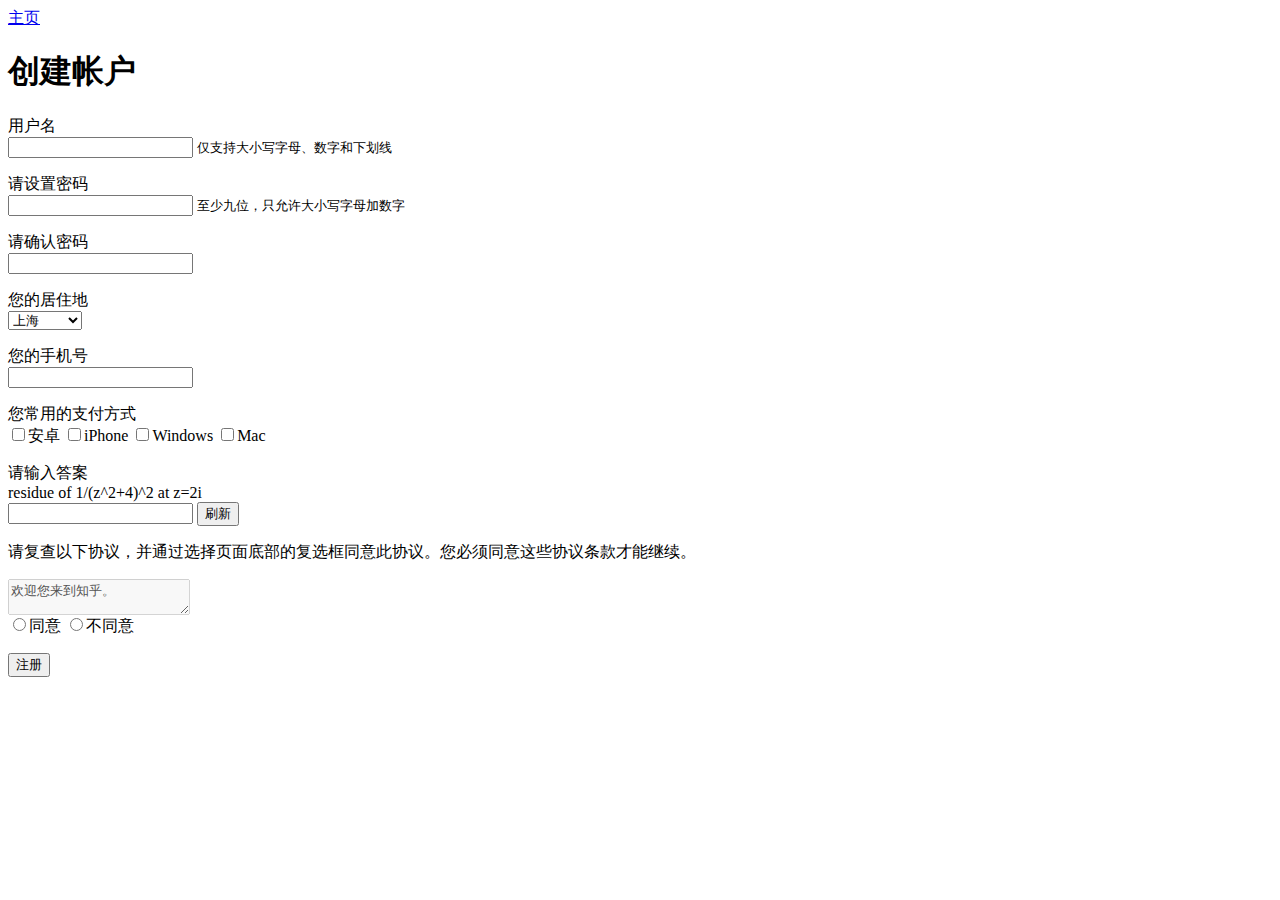
<file: lab2/register.html>
<html>
<head>
    <meta charset="utf-8">
    <title>Register</title>
</head>
<body>
<header>
    <nav><a href="index.html">主页</a> </nav>
</header>
<h1>创建帐户</h1>
<section>
<form action="#" method="POST">
    <p>
        用户名<br>
        <input type="text" name="name" pattern="^\w+$" required>
        <small>仅支持大小写字母、数字和下划线</small>
    </p>
    <p>
        请设置密码<br>
        <input type="password" name="password" pattern="^([A-Za-z0-9]){9,}$" required>
        <small>至少九位，只允许大小写字母加数字</small>
    </p>
    <p>
        请确认密码<br>
        <input type="password" name="repassword" pattern="^([A-Za-z0-9]){9,}$" required>
    </p>
    <p>
        您的居住地<br>
        <select name="area" required>
            <option value="asia">北京</option>
            <option value="europe" selected="">上海</option>
            <option value="africa">江苏</option>
            <option value="north-america">湖北</option>
            <option value="south-america">湖南</option>
            <option value="oceania">四川</option>
            <option value="others">其他地方</option>
        </select>
    </p>
    <p>
        您的手机号<br>
        <input type="tel" name="tel" pattern="^1\d{10}$" required>
    </p>
    <p>
        您常用的支付方式<br>
        <input type="checkbox" name="android" value="android">安卓
        <input type="checkbox" name="iPhone" value="iPhone">iPhone
        <input type="checkbox" name="Windows" value="Windows">Windows
        <input type="checkbox" name="Mac" value="Mac">Mac
    </p>

    <p>
        请输入答案<br>
        residue of 1/(z^2+4)^2 at z=2i<br>
        <input type="text" name="captcha" required>
        <input type="button" value="刷新">
    </p>
    <p>
        请复查以下协议，并通过选择页面底部的复选框同意此协议。您必须同意这些协议条款才能继续。
    </p>
    <textarea disabled=true>
欢迎您来到知乎。

请您仔细阅读以下条款，如果您对本协议的任何条款表示异议，您可以选择不进入知乎。当您注册成功，无论是进入知乎，还是在知乎上发布任何内容（即「内容」），均意味着您（即「用户」）完全接受本协议项下的全部条款。

使用规则
用户注册成功后，知乎将给予每个用户一个用户帐号及相应的密码，该用户帐号和密码由用户负责保管；用户应当对以其用户帐号进行的所有活动和事件负法律责任。
用户须对在知乎的注册信息的真实性、合法性、有效性承担全部责任，用户不得冒充他人；不得利用他人的名义发布任何信息；不得恶意使用注册帐号导致其他用户误认；否则知乎有权立即停止提供服务，收回其帐号并由用户独自承担由此而产生的一切法律责任。
用户直接或通过各类方式（如 RSS 源和站外 API 引用等）间接使用知乎服务和数据的行为，都将被视作已无条件接受本协议全部内容；若用户对本协议的任何条款存在异议，请停止使用知乎所提供的全部服务。
知乎是一个信息分享、传播及获取的平台，用户通过知乎发表的信息为公开的信息，其他第三方均可以通过知乎获取用户发表的信息，用户对任何信息的发表即认可该信息为公开的信息，并单独对此行为承担法律责任；任何用户不愿被其他第三人获知的信息都不应该在知乎上进行发表。
用户承诺不得以任何方式利用知乎直接或间接从事违反中国法律以及社会公德的行为，知乎有权对违反上述承诺的内容予以删除。
用户不得利用知乎服务制作、上载、复制、发布、传播或者转载如下内容：

反对宪法所确定的基本原则的；
危害国家安全，泄露国家秘密，颠覆国家政权，破坏国家统一的；
损害国家荣誉和利益的；
煽动民族仇恨、民族歧视，破坏民族团结的；
侮辱、滥用英烈形象，否定英烈事迹，美化粉饰侵略战争行为的；
破坏国家宗教政策，宣扬邪教和封建迷信的；
散布谣言，扰乱社会秩序，破坏社会稳定的；
散布淫秽、色情、赌博、暴力、凶杀、恐怖或者教唆犯罪的；
侮辱或者诽谤他人，侵害他人合法权益的；
含有法律、行政法规禁止的其他内容的信息。
所有用户同意遵守知乎社区管理规定（试行）和知乎视频服务协议（试行）。
机构用户同意遵守知乎机构号服务协议，以及知乎机构号使用规范（试行）。
知乎有权对用户使用知乎的情况进行审查和监督，如用户在使用知乎时违反任何上述规定，知乎或其授权的人有权要求用户改正或直接采取一切必要的措施（包括但不限于更改或删除用户张贴的内容、暂停或终止用户使用知乎的权利）以减轻用户不当行为造成的影响。
</textarea>
<br>
<input type="radio" value="agree" name="agree" required>同意
<input type="radio" value="disagree" name="agree">不同意
<p>
<input type="submit" value="注册" name="register">
</p>
</form>
</section>
</body>
</html>
</file>
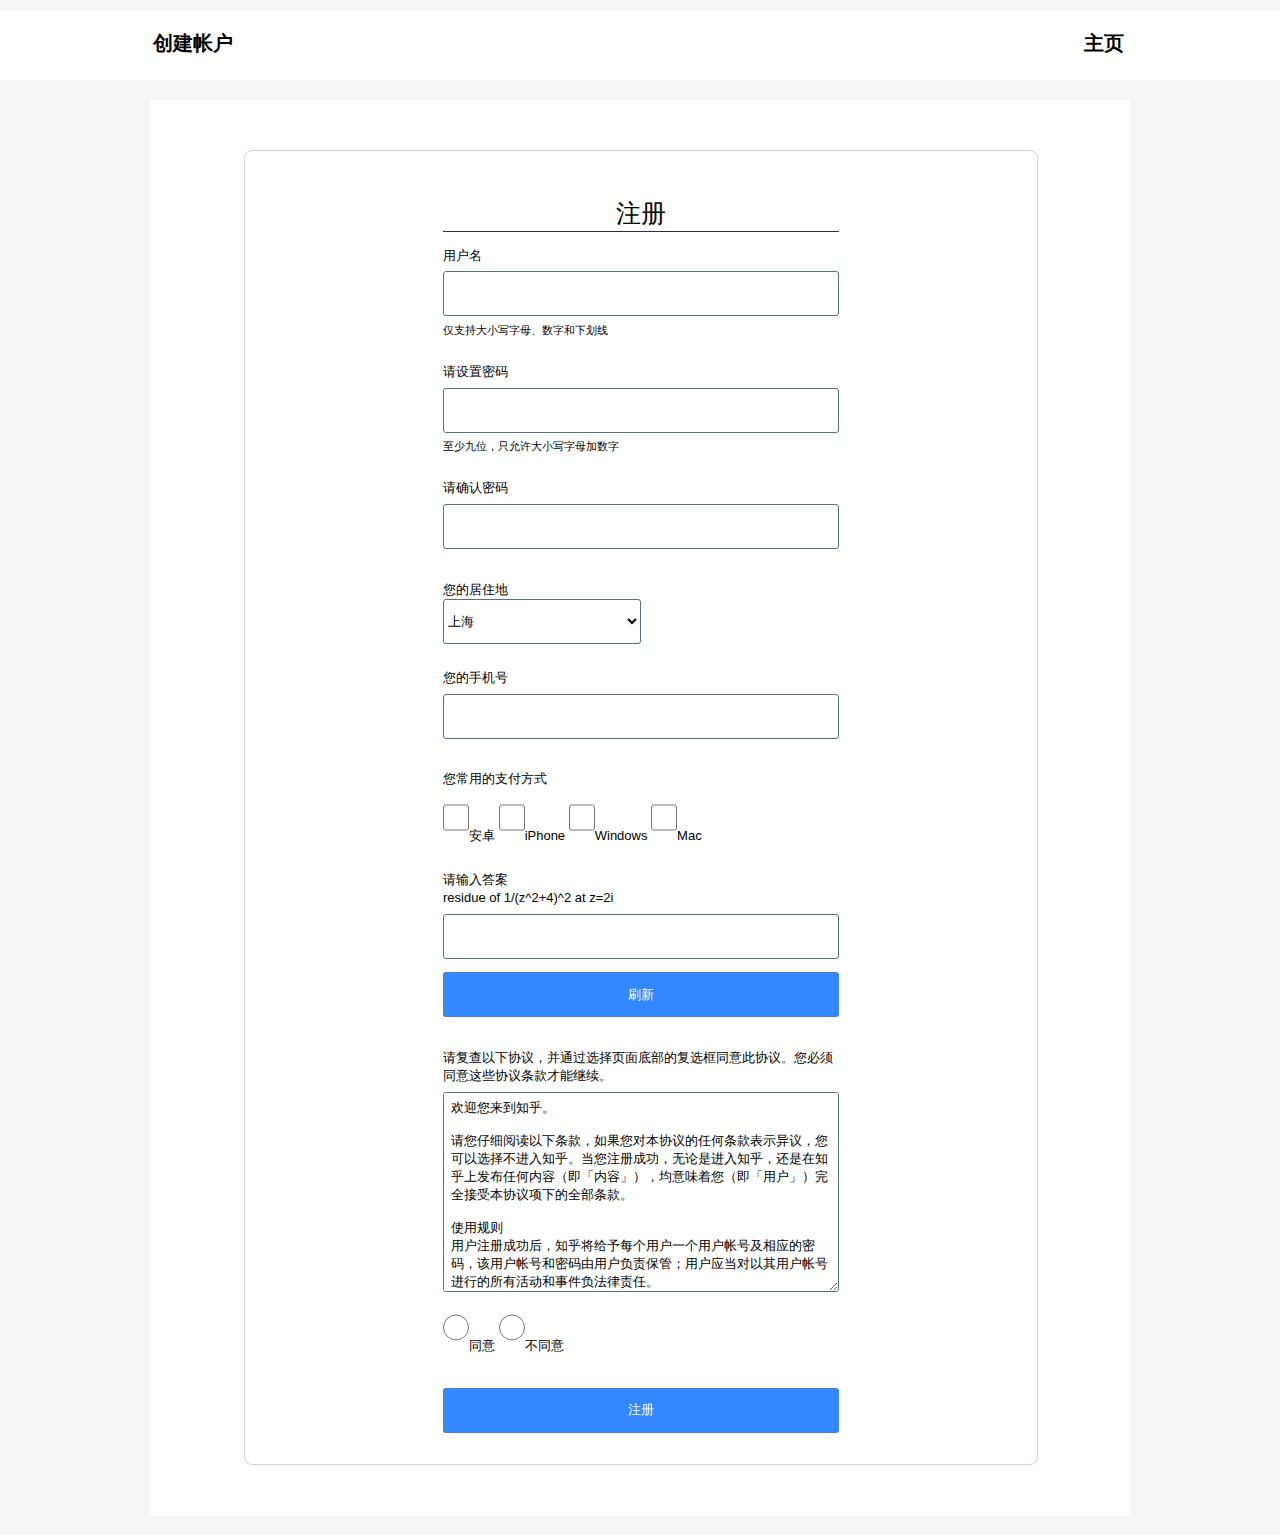
<file: lab3/register.html>
<html>
<head>
    <meta charset="utf-8">
    <title>Register</title>
    <link rel="stylesheet" type="text/css" href="./css/reset.css" media="all">
    <link rel="stylesheet" type="text/css" href="./css/register.css" media="all">
</head>
<body>
<header>
    <h1>创建帐户
    <nav><a href="index.html">主页</a> </nav>
    </h1>
</header>
<section class="contents">
<form action="#" method="POST">
    <div class="log-head"><p class="p1">注册</p></div>
    <div class="log-content">
        用户名<br>
        <input type="text" name="name" pattern="^\w+$" required><br>
        <small>仅支持大小写字母、数字和下划线</small>
    </div>
    <div class="log-content">
        请设置密码<br>
        <input type="password" name="password" pattern="^([A-Za-z0-9]){9,}$" required><br>
        <small>至少九位，只允许大小写字母加数字</small>
    </div>
    <div class="log-content">
        请确认密码<br>
        <input type="password" name="repassword" pattern="^([A-Za-z0-9]){9,}$" required><br>
    </div>
    <div class="log-content">
        您的居住地<br>
        <select name="area" required>
            <option value="asia">北京</option>
            <option value="europe" selected="">上海</option>
            <option value="africa">江苏</option>
            <option value="north-america">湖北</option>
            <option value="south-america">湖南</option>
            <option value="oceania">四川</option>
            <option value="others">其他地方</option>
        </select>
    </div>
    <div class="log-content">
        您的手机号<br>
        <input type="tel" name="tel" pattern="^1\d{10}$" required>
    </div>
    <div class="log-content">
        您常用的支付方式<br>
        <input type="checkbox" name="android" value="android">安卓
        <input type="checkbox" name="iPhone" value="iPhone">iPhone
        <input type="checkbox" name="Windows" value="Windows">Windows
        <input type="checkbox" name="Mac" value="Mac">Mac
    </div>

    <div class="log-content">
        请输入答案<br>
        residue of 1/(z^2+4)^2 at z=2i<br>
        <input type="text" name="captcha" required>
        <input type="button" value="刷新">
    </div>
    <div class="log-content">
        <p>
        请复查以下协议，并通过选择页面底部的复选框同意此协议。您必须同意这些协议条款才能继续。
        </p>
    <textarea disabled=true>
欢迎您来到知乎。

请您仔细阅读以下条款，如果您对本协议的任何条款表示异议，您可以选择不进入知乎。当您注册成功，无论是进入知乎，还是在知乎上发布任何内容（即「内容」），均意味着您（即「用户」）完全接受本协议项下的全部条款。

使用规则
用户注册成功后，知乎将给予每个用户一个用户帐号及相应的密码，该用户帐号和密码由用户负责保管；用户应当对以其用户帐号进行的所有活动和事件负法律责任。
用户须对在知乎的注册信息的真实性、合法性、有效性承担全部责任，用户不得冒充他人；不得利用他人的名义发布任何信息；不得恶意使用注册帐号导致其他用户误认；否则知乎有权立即停止提供服务，收回其帐号并由用户独自承担由此而产生的一切法律责任。
用户直接或通过各类方式（如 RSS 源和站外 API 引用等）间接使用知乎服务和数据的行为，都将被视作已无条件接受本协议全部内容；若用户对本协议的任何条款存在异议，请停止使用知乎所提供的全部服务。
知乎是一个信息分享、传播及获取的平台，用户通过知乎发表的信息为公开的信息，其他第三方均可以通过知乎获取用户发表的信息，用户对任何信息的发表即认可该信息为公开的信息，并单独对此行为承担法律责任；任何用户不愿被其他第三人获知的信息都不应该在知乎上进行发表。
用户承诺不得以任何方式利用知乎直接或间接从事违反中国法律以及社会公德的行为，知乎有权对违反上述承诺的内容予以删除。
用户不得利用知乎服务制作、上载、复制、发布、传播或者转载如下内容：

反对宪法所确定的基本原则的；
危害国家安全，泄露国家秘密，颠覆国家政权，破坏国家统一的；
损害国家荣誉和利益的；
煽动民族仇恨、民族歧视，破坏民族团结的；
侮辱、滥用英烈形象，否定英烈事迹，美化粉饰侵略战争行为的；
破坏国家宗教政策，宣扬邪教和封建迷信的；
散布谣言，扰乱社会秩序，破坏社会稳定的；
散布淫秽、色情、赌博、暴力、凶杀、恐怖或者教唆犯罪的；
侮辱或者诽谤他人，侵害他人合法权益的；
含有法律、行政法规禁止的其他内容的信息。
所有用户同意遵守知乎社区管理规定（试行）和知乎视频服务协议（试行）。
机构用户同意遵守知乎机构号服务协议，以及知乎机构号使用规范（试行）。
知乎有权对用户使用知乎的情况进行审查和监督，如用户在使用知乎时违反任何上述规定，知乎或其授权的人有权要求用户改正或直接采取一切必要的措施（包括但不限于更改或删除用户张贴的内容、暂停或终止用户使用知乎的权利）以减轻用户不当行为造成的影响。
</textarea>
<br>
<input type="radio" value="agree" name="agree" required>同意
<input type="radio" value="disagree" name="agree">不同意
    </div>
<div class="log-content">
<input type="submit" value="注册" name="register">
</div>
</form>
</section>
</body>
</html>
</file>
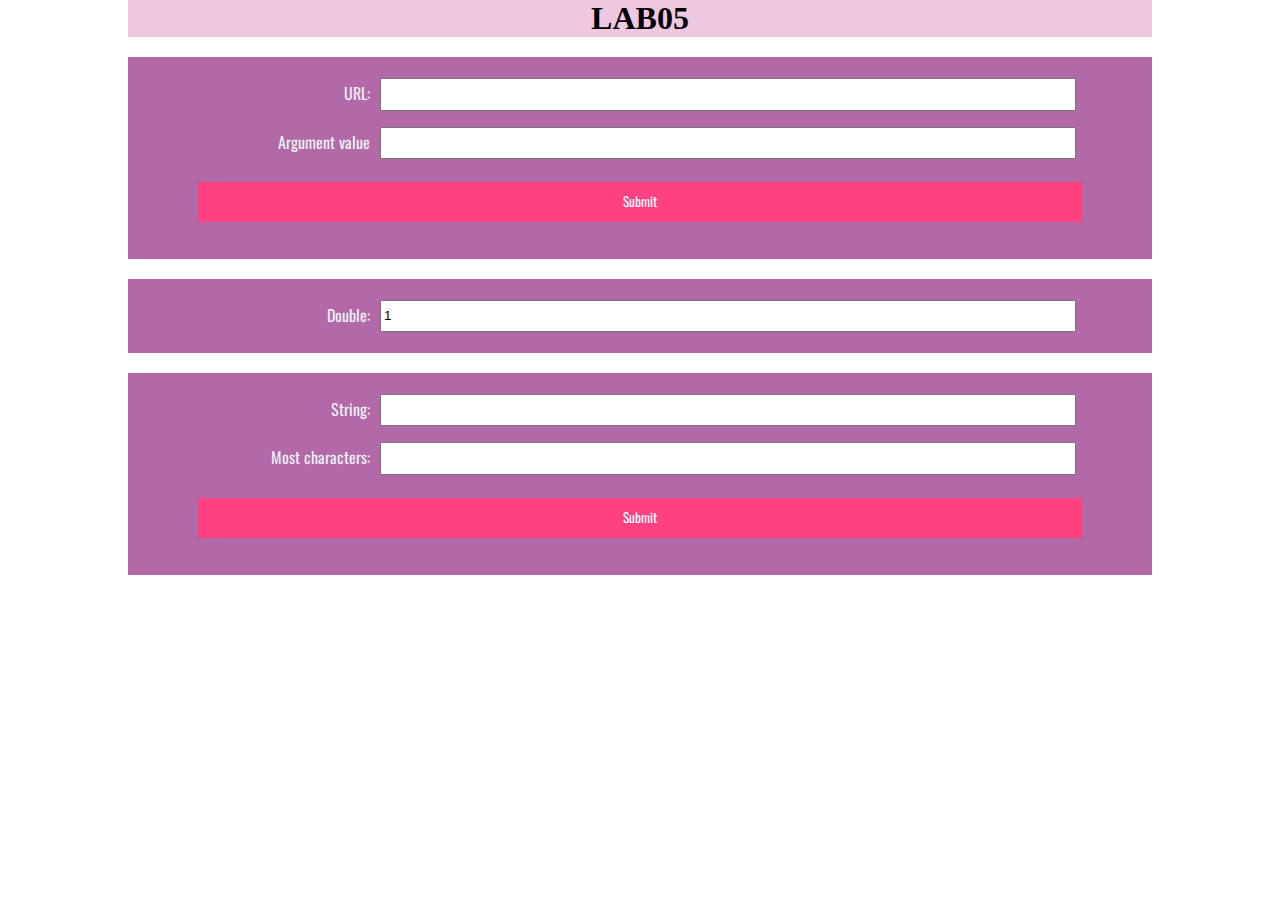
<file: lab5/lab05.html>
<!DOCTYPE html>
<html>
    <head>
        <meta charset="utf-8">
        <meta name="viewport" content="initial-scale=1.0,maximum-scale=1.0,width=device-width">
        <title>Lab05</title>
        <link href="lab05.css" rel="stylesheet">
    </head>
    <body>
        <!--header-->
        <div class="header" >
            <div id="nav">
                <h1>LAB05</h1>
            </div>
        </div>
        <!--form-->
        <form>
            <div class="item">
                <div>
                    <label for="url">URL:</label>
                    <input type="text" id="url"/>
                </div>
                <div>
                    <label for="url-result">Argument value</label>
                    <input type="text" id="url-result"/>
                </div>
                <div>
                    <button type="button" id="url_submit">Submit</button>
                </div>
            </div>
            <div class="item">
                <label for="mul">Double:</label>
                <input type="text" id="mul"/>
            </div>
            <div class="item">
                <div>
                    <label for="most">String:</label>
                    <input type="text" id="most"/>
                </div>
                <div>
                    <label for="most-result">Most characters:</label>
                    <input type="text" id="most-result"/>
                </div>
                <div>
                    <button type="button" id="most_submit">Submit</button>
                </div>
            </div>
        </form>
    </body>
</html>
<script src="lab05.js"></script>
</file>
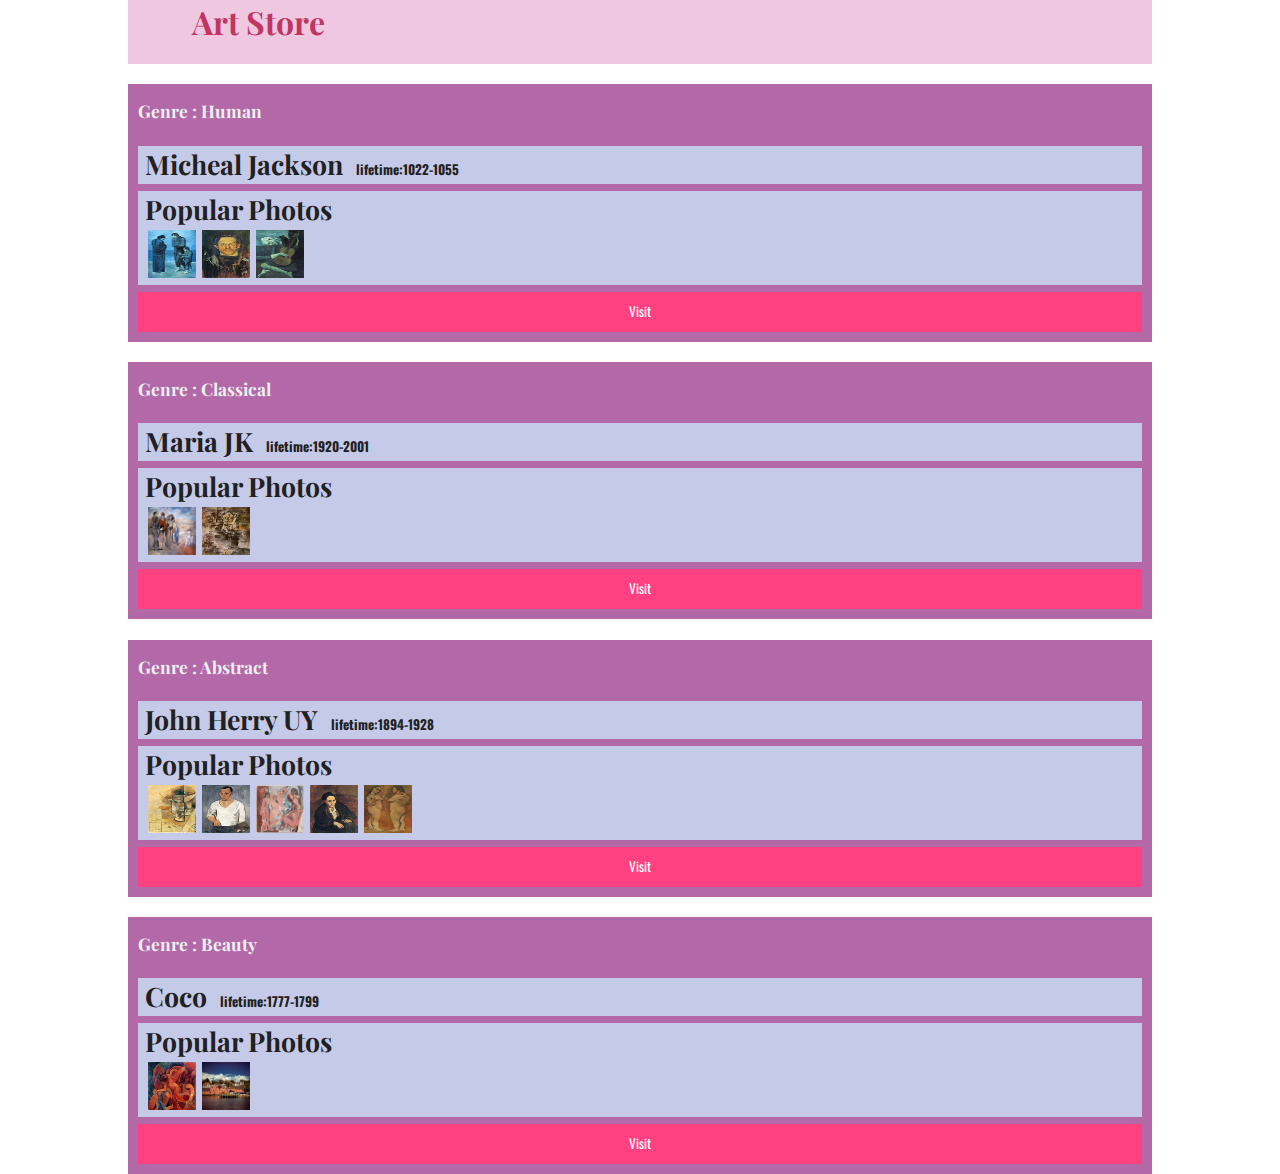
<file: lab7/lab07.html>
<!DOCTYPE html>
<html>
<head>
    <meta charset="utf-8">
    <meta name="viewport" content="initial-scale=1.0,maximum-scale=1.0,width=device-width">
    <title>Lab07</title>
    <link href="lab07.css" rel="stylesheet">
</head>
<body>
<!--header-->
<div class="header" >
    <div id="nav">
        <h1>Art Store</h1>
    </div>
</div>
<!--&lt;!&ndash;hot area&ndash;&gt;-->
<div class="flex-container justify">
<script src="./lab07.js"></script>
</div>
</body>
</html>
</file>
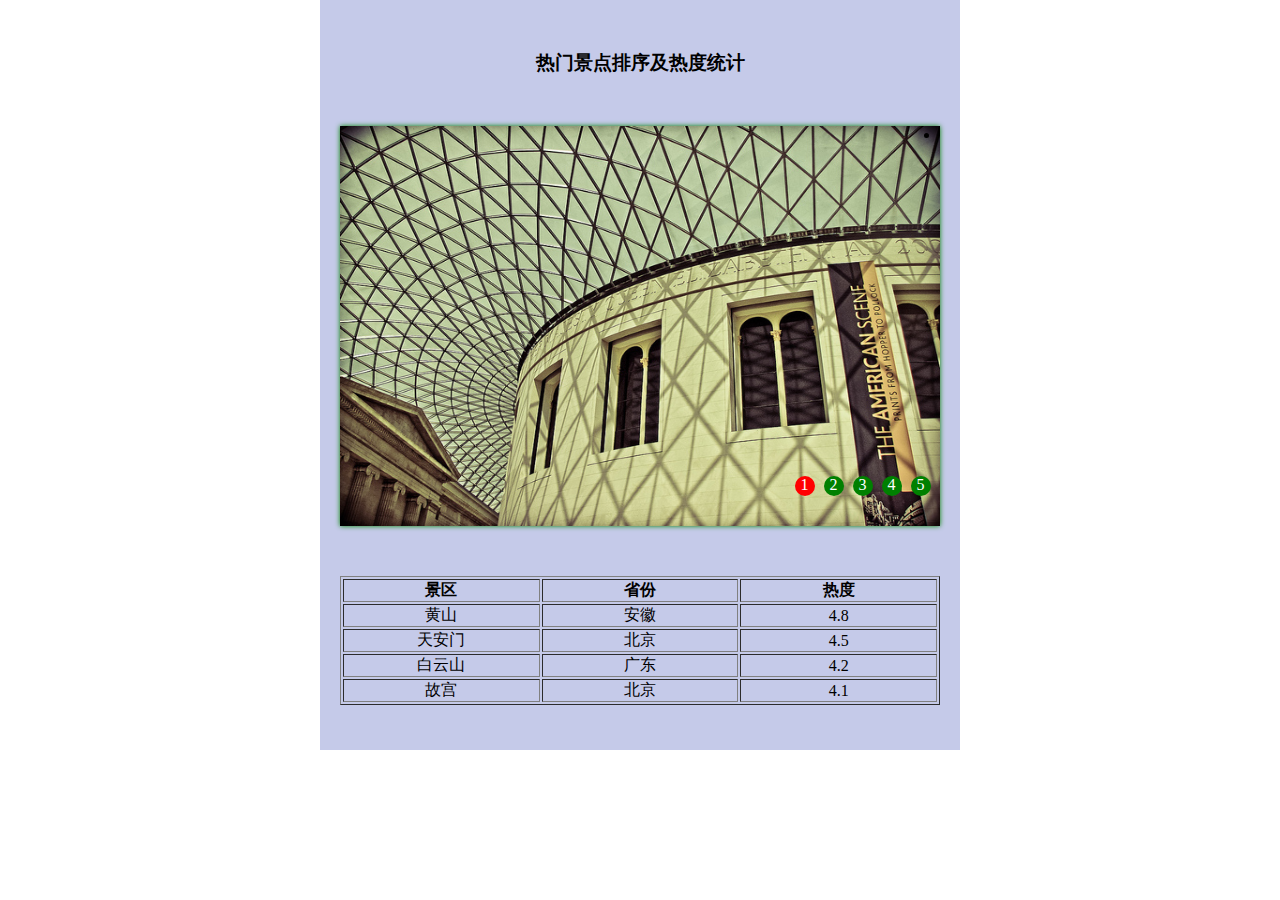
<file: lab8/Lab08.html>
<!DOCTYPE html>
<html>
<head>
    <meta charset="UTF-8">
    <title>Lab08</title>
    <link rel="stylesheet" href="Lab08.css">
</head>
<body>
<div class="content">
<h3>热门景点排序及热度统计</h3>
<div id="bd">
    <div class="container" id="container">
        <ul class="wrap" style="left: -600px;" id="wrap">
            <li><img src="5.jpg" alt="5"></li>
            <li><img src="1.jpg" alt="1"></li>
            <li><img src="2.jpg" alt="2"></li>
            <li><img src="3.jpg" alt="3"></li>
            <li><img src="4.jpg" alt="4"></li>
            <li><img src="5.jpg" alt="5"></li>
        </ul>
        <div class="buttons" id="buttons">
            <span class="on">1</span>
            <span>2</span>
            <span>3</span>
            <span>4</span>
            <span>5</span>
        </div>
        <div id="arrow">
        <a href="javascript:" class="arrow arrow_left" id="arrow_left">&lt;</a>
        <a href="javascript:" class="arrow arrow_right" id="arrow_right">&gt;</a>
        </div>
    </div>
    <table border="1">
        <tr>
            <th>景区</th>
            <th>省份</th>
            <th>热度</th>
        </tr>
        <tr>
            <td>黄山</td>
            <td>安徽</td>
            <td>4.8</td>
        </tr>
        <tr>
            <td>天安门</td>
            <td>北京</td>
            <td>4.5</td>
        </tr>
        <tr>
            <td>白云山</td>
            <td>广东</td>
            <td>4.2</td>
        </tr>
        <tr>
            <td>故宫</td>
            <td>北京</td>
            <td>4.1</td>
        </tr>
    </table>
</div>
</div>
<script type="text/javascript" src="jquery-3.3.1.min.js"></script>
<script src="Lab08.js"></script>
</body>
</html>
</file>
<file: lab3/css/index.css>
body {
    font-family: Arial, Helvetica, sans-serif;
    margin: 0;
    color: #000000;
    background-color: #f6f6f6;
}

header {
    color: #000000;
    background-color: #ffffff;
    text-align: center;
    height: 70px;
    border: 1px solid lightgrey;
}

nav {
    float: left;
    margin: auto 3em;
    padding-left: 100px;
    padding-top: 10px;
}

h3 {
    color: #000000;
    text-align: center;
    font-size: 1.5em;
    font-weight: bold;
}

a {
    color: #000000;
    text-decoration:none;
}
nav a{
    padding:10px;
}
a:hover{
    color: #87bff2;
}

.header-left{
    float: right;
    margin-top: 12px;
}
.header-left a{
    padding: 10px;
    font-size: 100%;
}
.header-right{
    margin-right: 200px;
    margin-top: 25px;
    padding-right: 20px;
    color: #000000;
    float: right;
}

.contents{
    padding: 10px;
    margin: 20px 150px;
    background-color: #f6f6f6;
}
.contents-left{
    float: left;
    margin-left: 0;
    width: 80%;
    background-color: white;
    border-radius: 4px;
    margin-bottom: 25px;
}
.title{
    width: 100%;
    padding-top: 10px;
    padding-bottom: 10px;
    text-align: left;
    border-bottom: 1px solid lightgrey;
}
.title-content{
    display: block;
    width: 10%;
}
.comment li {
    display: block;
    position: relative;
    padding: 20px;
    border-bottom: 1px solid lightgrey;
}
h6{
    font-size: 1.2em;
    margin: 1%;
}
.answer{
    margin-left: 1%;
    width: 98%;
}
.answer span{
    line-height: 25px;
}
button{
    border: none;
    background-color: white;
}
hr {
    width: 90%;
    margin: 0 5%;
    border-width:0;
    height: 1px;
    color:rgba(85, 125, 171, 0.6);
    background-color:rgba(85, 125, 171, 0.6);
}
section .action{
    padding-top: 20px;
}
section .button {
    margin-left: 1%;
    width: 8%;
    font-size: small;
    background-color: rgba(0,132,255,.1);
    padding: 0.5em;
    color:#0084ff;
    border: 1px solid rgba(85, 125, 171, 0.6);
    border-radius: 4px;
}
.active {
    color:#87bff2;
}
.page{
    text-align: center;
}
.contents-right{
    position: relative;
    float: right;
    width: 15%;
    background-color: white;
    border-radius: 4px;
}
.function {
    padding: 10px;
}
.function li{
    position: relative;
    display: block;
    text-align: center;
    padding-top: 10px;
    padding-bottom: 5px;
    border: 1px solid lightgrey;
    line-height: 25px;
}
</file>
<file: lab4/index.css>
.navbar{
    margin-bottom: 0;
}
.navbar-brand{
    padding: 6px 6px;
}
.item img{
    width: 100%;
}

.row{
    margin-top: 30px;
}
.well{
    background-color: lightgrey;
}
.col-xs-3 a{
    color: black;
}
.col-xs-3 a:hover{
    color: grey;
    text-decoration: none;
}
.text-left{
    overflow: hidden;
    text-overflow: ellipsis;
    -webkit-line-clamp: 2;
    display: -webkit-box;
    -webkit-box-orient: vertical;
}

footer{
    background-color: #333333;
}
footer .row{
    margin-left: 110px;
}
.copyright{
    color: white;
    text-align: center;
}
footer a{
    color: white;
}
footer a:hover{
    text-decoration: none;
    color: lightgrey;
}
.back-up,.refresh{
    display: block;
    border: 1px solid lightgrey;
    width: 45px;
    height: 45px;
    position: fixed;
    cursor: pointer;
    right: 10px;
    background-color: white;
    border-radius: 8px;
}
.back-up{
    bottom: 150px;
}
.refresh{
    bottom: 90px;
}
</file>
<file: lab3/css/register.css>
body {
    font-family: Arial, Helvetica, sans-serif;
    margin: 0;
    color: #000000;
    background-color: #f6f6f6;
}

header {
    color: #000000;
    background-color: #ffffff;
    text-align: left;
    height: 70px;
}
h1 {
    font-size: 1.5em;
    margin: 0.5em 4.5em;
    padding-top: 20px;
    padding-left: 65px;
}
nav {
    float: right;
    margin: auto 3em;
}
a {
    color: #000000;
    text-decoration:none;
}
nav a{
    padding:10px;
}
a:hover{
    color: #87bff2;
}
.contents{
    padding: 50px;
    margin: 20px 150px;
    background-color: white;
}
.contents form{
    width: 90%;
    border: 1px solid lightgrey;
    border-radius: 8px;
    margin-left: 5%;
}
.log-head{
    width: 50%;
    border-bottom: 1px solid #2e2f34;
    text-align: center;
    margin: 30px auto 15px;
}
.p1{
    display: inline-block;
    font-size: 25px;
    margin-top: 15px;
    width: 86%;
}
.log-content{
    text-align: left;
    width: 50%;
    margin-left: 25%;
    margin-bottom: 25px;
}
input, textarea {
    padding: 0.5em;
    margin: 0.5em 0;
    width: 100%;
    height: 45px;
    background-color: #ffffff;
    border: #56707f solid 1px;
    border-radius: 3px;
    color: #000000
}

select {
    width: 50%;
    height: 45px;
    border-radius: 3px;
    background-color: #ffffff;
    border: #56707f solid 1px;
    color: #000000
}

input[type="checkbox"], input[type="radio"] {
    width: 2em;
}

input[type="button"],input[type="submit"]  {
    background-color: #38f;
    color: white;
    border: rgba(85, 125, 171, 0.6) solid 1px;
    width: 100%;
}

input[type="button"],input[type="submit"],input[type="checkbox"], input[type="radio"], select:hover {
    cursor: pointer;
}

textarea {
    height: 15em;
}
</file>
<file: lab5/lab05.css>
@import url(https://fonts.googleapis.com/css?family=Playfair+Display);
@import url(https://fonts.googleapis.com/css?family=Oswald);
html, body, header, footer, hgroup, nav, main, article, section, figure, figcaption, h1, h2, h3, ul, li, body, div, p, img
{
    margin: 0;
    padding: 0;
    font-size: 100%;
    vertical-align: baseline;
    border: 0;
}
body{
    max-width: 80%;
    margin: 0 auto;
    vertical-align: center;
    background-color:white;
    height: 100%;
}


#nav{
    width: 100%;
    height: auto;
    text-align: center;
    font-size: xx-large;
    background-color: rgba(203,71,152, 0.3);
}

.item{
    background-color: RGB(179,104,168);
    color: #ECF0F1;
    margin:0 auto;
    padding:2%;
    width:auto;
    height:auto;
    font-family: 'Oswald', Arial, sans-serif;
    margin-top: 2%;
    text-align: center;
    vertical-align: center;
}
.item div{
    margin-bottom: 1em;
}

.item p {
    width:100%;
    font-size: 12pt;
}

label{
    cursor: pointer;
    display: inline-block;
    padding: 3px 6px;
    text-align: right;
    width: 10em;
    vertical-align: top;
}
input{
    width: 70%;
    height: 2em;
}

button {
    font-family: 'Oswald', Arial, sans-serif;
    background-color: #FF4081;
    color: white;
    padding: 0 7px 2px 7px;
    margin-top: 7px;
    width: 90%;
    height: 3em;
    border: none;
}
button:hover {
    background-color: #FF80AB;
    cursor: pointer;
}
button:active {
    background-color: #F8BBD0;
    cursor: pointer;
}
</file>
<file: lab7/lab07.css>
@import url(https://fonts.googleapis.com/css?family=Playfair+Display);
@import url(https://fonts.googleapis.com/css?family=Oswald);

html, body, header, footer, hgroup, nav, main, article, section, figure, figcaption, h1, h2, h3, ul, li, body, div, p, img
{
    margin: 0;
    padding: 0;
    font-size: 100%;
    vertical-align: baseline;
    border: 0;
}

body{
    width: 80%;
    margin: 0 auto;
    background-color:white;
}
#nav{
    height: 4em;
    background-color: rgba(203,71,152, 0.3);
}

.header h1{
    font-family: 'Playfair Display', serif;
    font-size: 2em;
    padding-left: 2em;
    color:RGB(192,54,98);
}


.justify {
    -webkit-justify-content: space-between;
    -ms-flex-pack: justify;
    justify-content: space-between;
}

.item{
    background-color: RGB(179,104,168);
    color: #ECF0F1;
    margin:0;
    padding:10px;
    width:auto;
    height:auto;
    font-family: 'Oswald', Arial, sans-serif;
    margin-top: 2%;
}


.item p {
    width:100%;
    font-size: 12pt;
}

.item h3 {
    font-family: 'Playfair Display', serif;
    font-size: 20pt;
}

.item h4 {
    font-family: 'Playfair Display', serif;
    font-size: 13pt;
    margin-top: 5px;
}

.inner-box {
    color: #212121;
    background-color: #C5CAE9;
    padding: 0 7px 2px 7px;
    margin-top: 7px;
}
.photo {
    width: 3em;
    height: 3em;
    margin: 3px;
}

.item div img:hover{
    border-color: lightblue;
}

button {
    font-family: 'Oswald', A7   rial, sans-serif;
    background-color: #FF4081;
    color: white;
    padding: 0 7px 2px 7px;
    margin-top: 7px;
    width: 100%;
    height: 3em;
    border: none;
}
button:hover {
    background-color: #FF80AB;
    cursor: pointer;
}
button:active {
    background-color: #F8BBD0;
    cursor: pointer;
}
</file>
<file: lab8/Lab08.css>
* {
    margin:0;
    padding:0;
}
a{
    text-decoration: none;
}
.content {
    width: 50%;
    margin-left: 25%;
    background-color: #C5CAE9;
    text-align: center;
    height: 750px;
}
.content h3{
    padding-top: 50px;
}
.container {
    position: relative;
    width: 600px;
    height: 400px;
    margin:50px auto 0 auto;
    box-shadow: 0 0 5px green;
    overflow: hidden;
}
.container .wrap {
    position: absolute;
    width: 4200px;
    height: 400px;
    z-index: 1;
}
.container .wrap li{
    float: left;
}
.container .wrap img {
    float: left;
    width: 600px;
    height: 400px;
}
.container .buttons {
    position: absolute;
    right: 5px;
    bottom:40px;
    width: 150px;
    height: 10px;
    z-index: 2;
}
.container .buttons span {
    margin-left: 5px;
    display: inline-block;
    width: 20px;
    height: 20px;
    border-radius: 50%;
    background-color: green;
    text-align: center;
    color:white;
    cursor: pointer;
}
.container .buttons span.on{
    background-color: red;
}
.container .arrow {
    position: absolute;
    top: 35%;
    color: green;
    padding:0px 14px;
    border-radius: 50%;
    font-size: 50px;
    z-index: 2;
    display: none;
}
.container .arrow_left {
    left: 10px;
}
.container .arrow_right {
    right: 10px;
}
.container:hover .arrow {
    display: block;
}
.container .arrow:hover {
    background-color: rgba(0,0,0,0.2);
}
table {
    width: 600px;
    margin-left: auto;
    margin-right: auto;
    margin-top: 50px;
}
table td{
    width: 200px;
}
table input{
    width: 200px;
}
</file>
